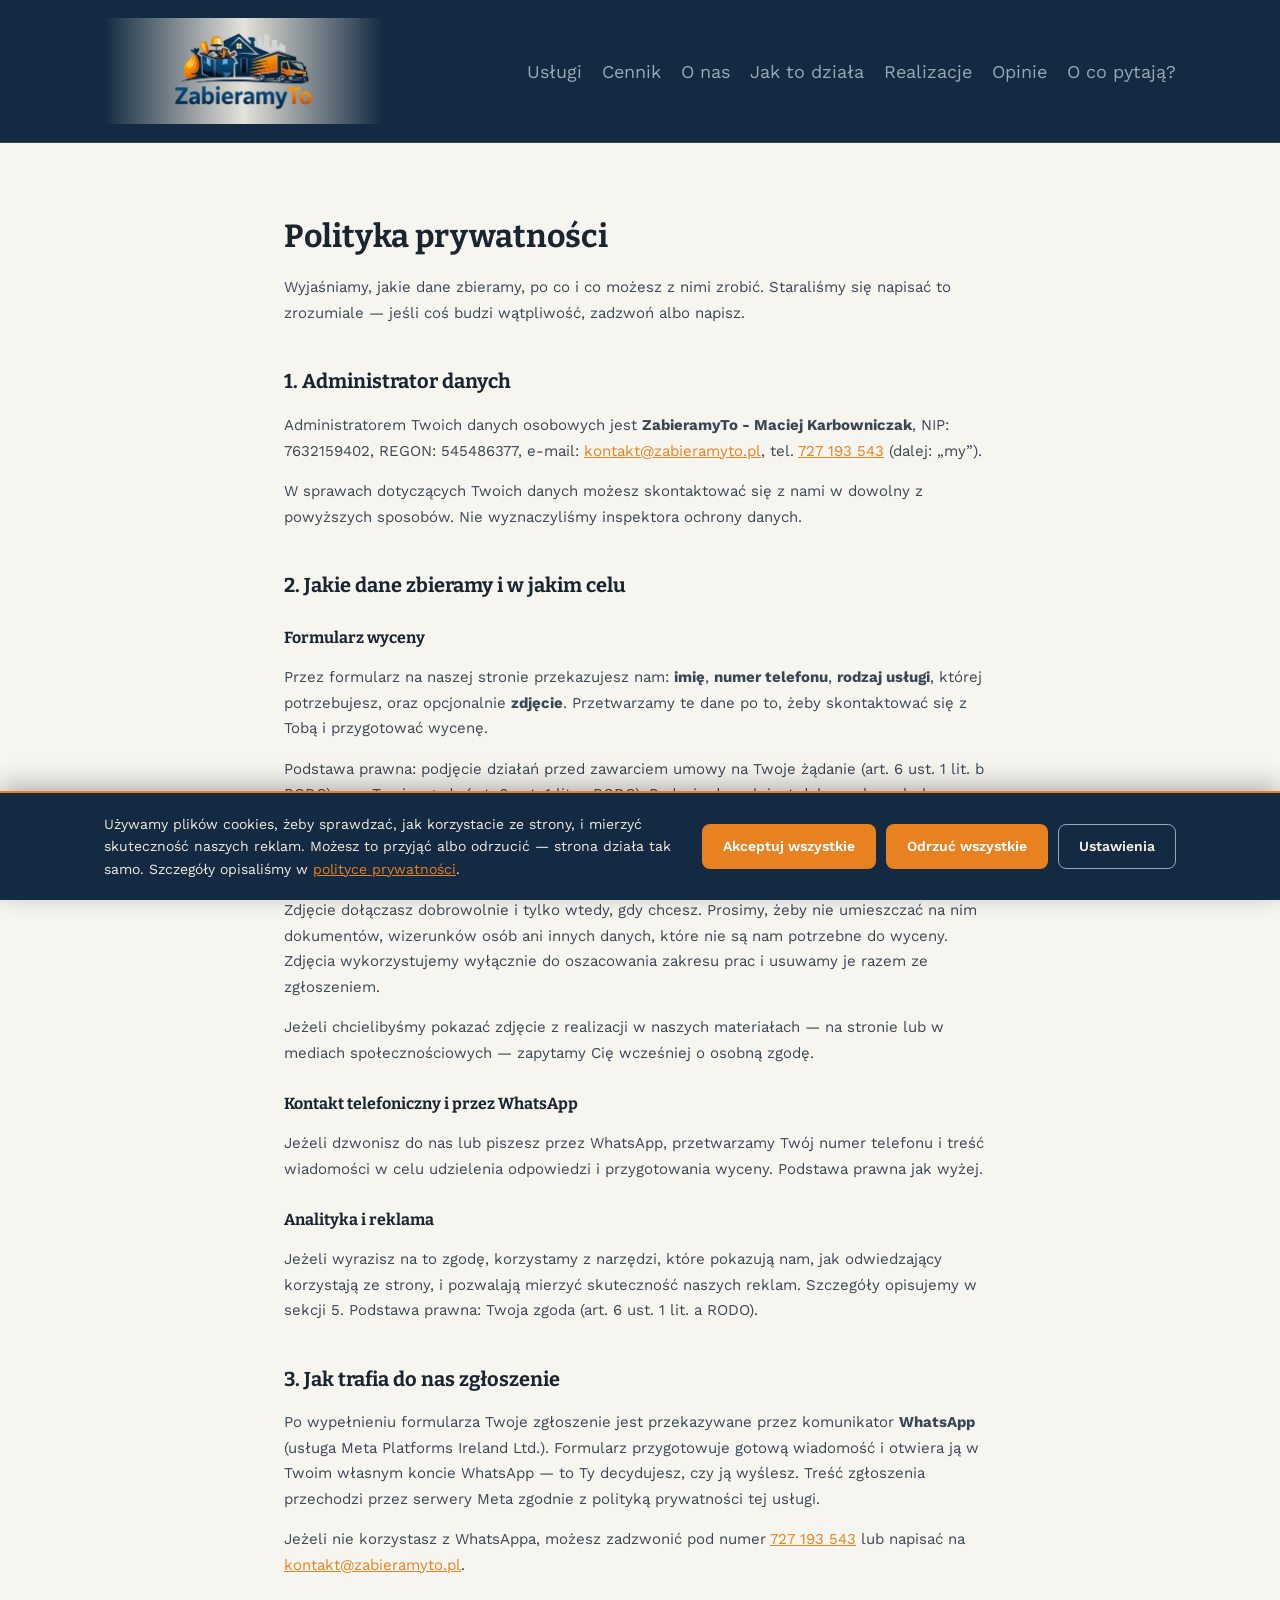
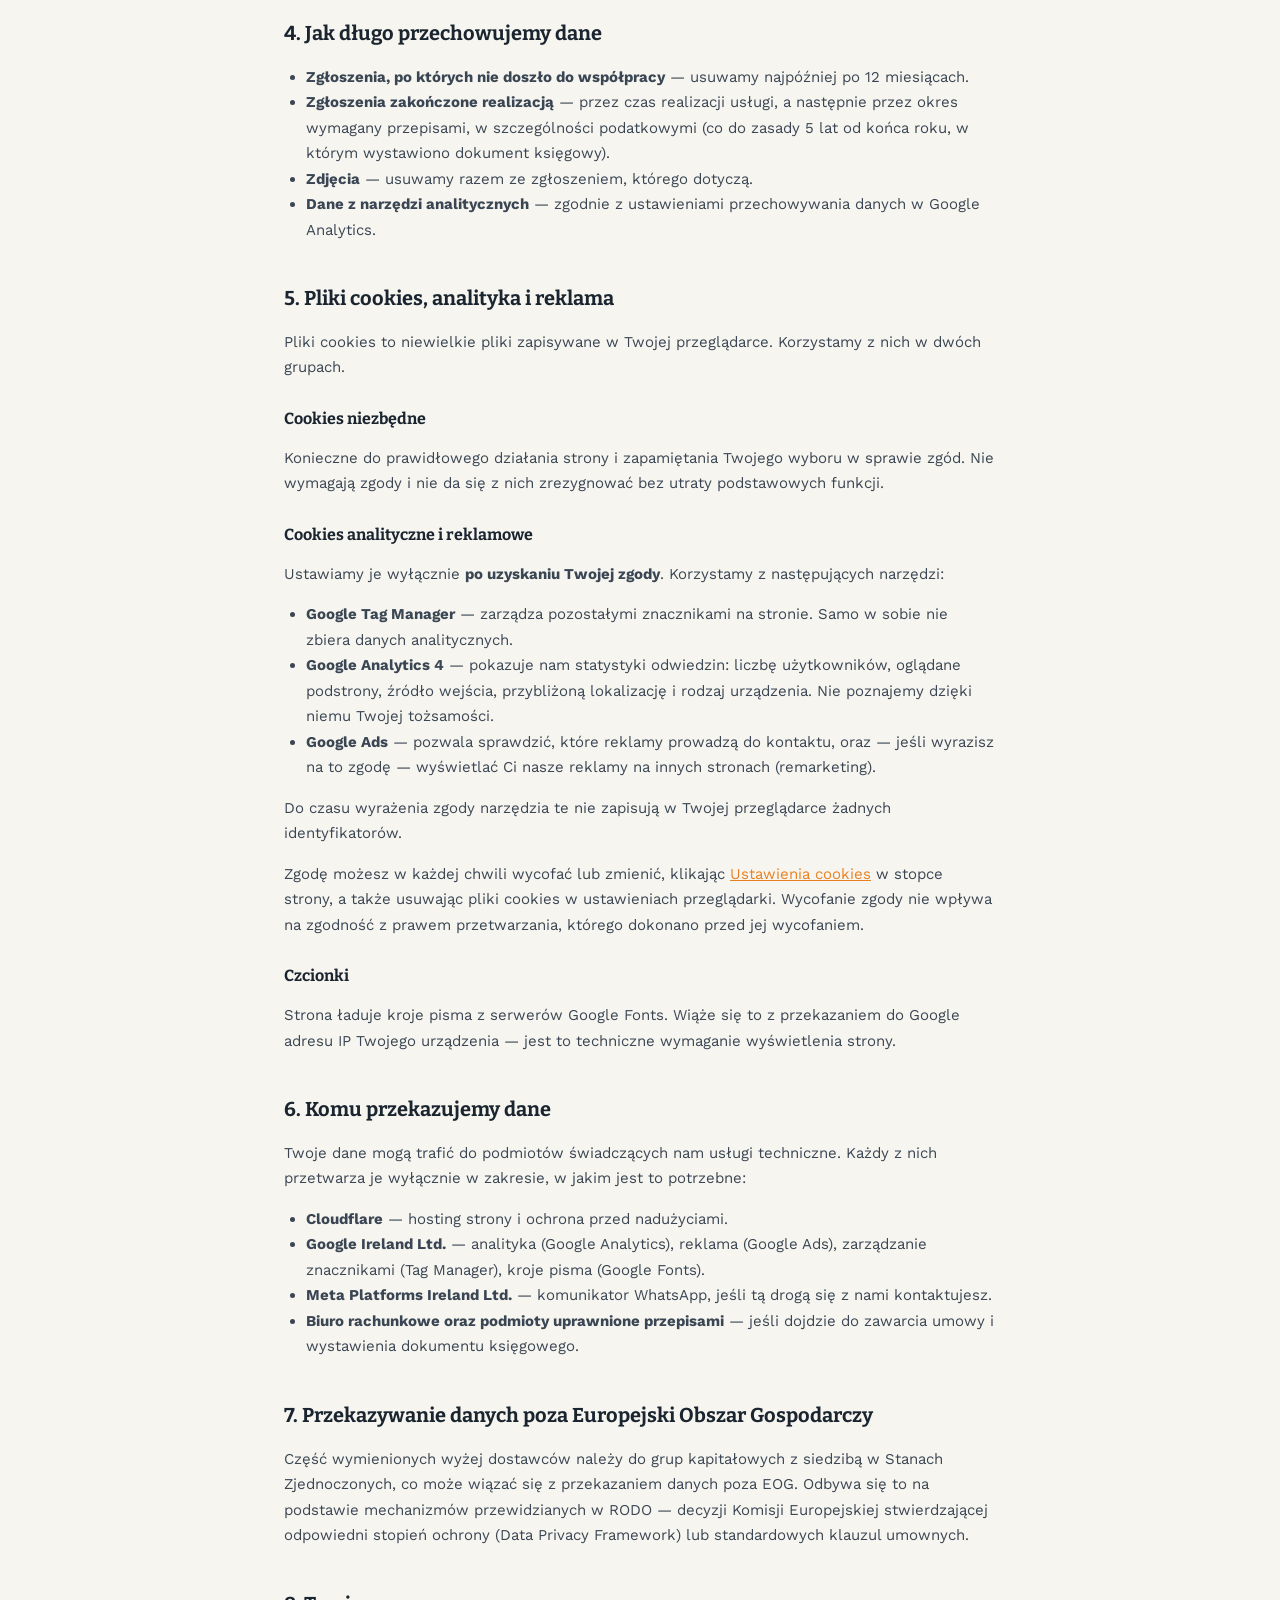
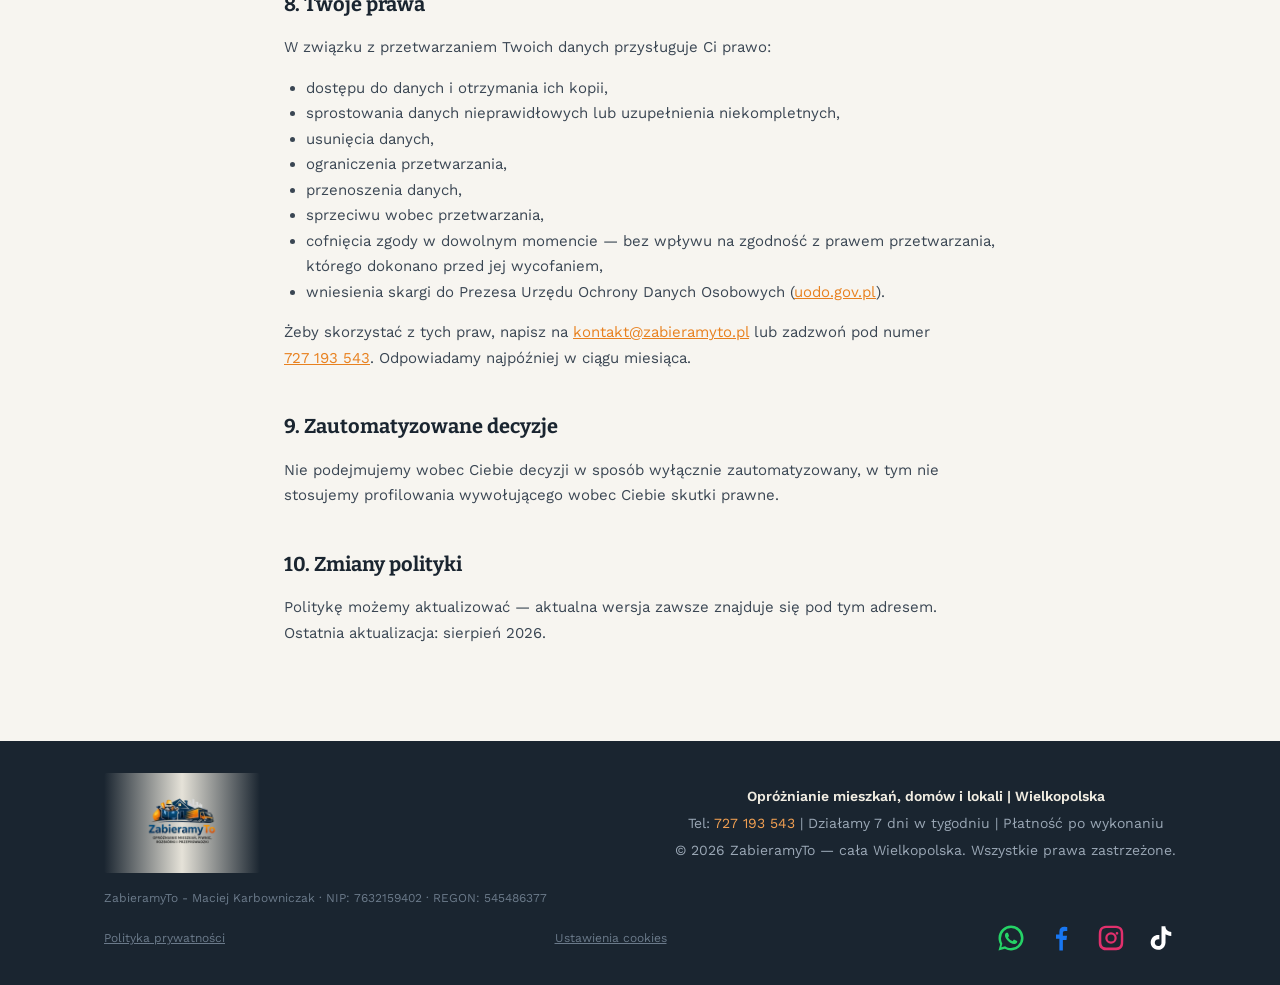
<file: site/polityka-prywatnosci.html>
<!DOCTYPE html>
<html lang="pl">
<head>
<!-- Consent Mode v2 — must load synchronously BEFORE the GTM snippet -->
<script src="zgody.js"></script>
<!-- Google Tag Manager (only on production domain — demo/preview sends no data) -->
<script>if(location.hostname==='zabieramyto.pl'||location.hostname==='www.zabieramyto.pl'){(function(w,d,s,l,i){w[l]=w[l]||[];w[l].push({'gtm.start':
new Date().getTime(),event:'gtm.js'});var f=d.getElementsByTagName(s)[0],
j=d.createElement(s),dl=l!='dataLayer'?'&l='+l:'';j.async=true;j.src=
'https://www.googletagmanager.com/gtm.js?id='+i+dl;f.parentNode.insertBefore(j,f);
})(window,document,'script','dataLayer','GTM-PTQDF4TR');}</script>
<!-- End Google Tag Manager -->
<meta charset="UTF-8">
<meta name="viewport" content="width=device-width, initial-scale=1.0">
<title>Polityka prywatności — ZabieramyTo</title>
<link rel="canonical" href="https://zabieramyto.pl/polityka-prywatnosci">
<link rel="icon" type="image/png" sizes="32x32" href="images/favicon-32.png">
<link rel="icon" type="image/png" sizes="192x192" href="images/favicon-192.png">
<link rel="apple-touch-icon" href="images/apple-touch-icon.png">
<!-- Fonts are self-hosted in fonts/ and declared in style.css — no external request.
     Bitter carries the <h1>, so both of its subsets are preloaded: the heading mixes
     plain latin with Polish letters (ń, ó, ż), which live in different subsets. -->
<link rel="preload" href="fonts/bitter-latin-wght-normal.woff2" as="font" type="font/woff2" crossorigin>
<link rel="preload" href="fonts/bitter-latin-ext-wght-normal.woff2" as="font" type="font/woff2" crossorigin>
<link rel="stylesheet" href="style.css">
<style>
  .polityka {
    max-width: 760px;
    margin: 0 auto;
    padding: 48px 24px 80px;
  }
  .polityka h1 { font-family: var(--font-display); font-size: 32px; margin-bottom: 8px; }
  .polityka h2 { font-family: var(--font-display); font-size: 20px; margin-top: 40px; }
  .polityka h3 { font-family: var(--font-display); font-size: 16px; margin-top: 26px; margin-bottom: 6px; }
  .polityka p, .polityka li { font-size: 15px; line-height: 1.7; color: #3a4653; }
  .polityka ul { list-style: disc; padding-left: 22px; }
  .polityka a { color: var(--orange); text-decoration: underline; }
  .polityka__lead { font-size: 16px; color: #55636f; }
</style>
</head>
<body>

<!-- Google Tag Manager (noscript) -->
<noscript><iframe src="https://www.googletagmanager.com/ns.html?id=GTM-PTQDF4TR"
height="0" width="0" style="display:none;visibility:hidden"></iframe></noscript>
<!-- End Google Tag Manager (noscript) -->

<header class="header">
  <div class="header__inner">
    <a href="/" class="logo">
      <img src="images/logo-header.webp" alt="ZabieramyTo — opróżnianie mieszkań, piwnic, rozbiórki i przeprowadzki" class="logo__img" width="280" height="157">
    </a>
    <button type="button" class="nav-toggle" id="nav-toggle" aria-label="Otwórz menu" aria-expanded="false">
      <span></span><span></span><span></span>
    </button>
    <nav class="nav" id="nav">
      <a href="/#uslugi">Usługi</a>
      <a href="/uslugi">Cennik</a>
      <a href="/#o-nas">O nas</a>
      <a href="/#jak-to-dziala">Jak to działa</a>
      <a href="/#realizacje">Realizacje</a>
      <a href="/#opinie">Opinie</a>
      <a href="/#faq">O co pytają?</a>
    </nav>
  </div>
</header>

<main class="polityka">

  <h1>Polityka prywatności</h1>
  <p class="polityka__lead">Wyjaśniamy, jakie dane zbieramy, po co i co możesz z nimi zrobić.
  Staraliśmy się napisać to zrozumiale — jeśli coś budzi wątpliwość, zadzwoń albo napisz.</p>

  <h2>1. Administrator danych</h2>
  <p>Administratorem Twoich danych osobowych jest <strong>ZabieramyTo - Maciej Karbowniczak</strong>,
  NIP: 7632159402, REGON: 545486377,
  e-mail: <a href="mailto:kontakt@zabieramyto.pl">kontakt@zabieramyto.pl</a>,
  tel. <a href="tel:727193543">727&nbsp;193&nbsp;543</a> (dalej: „my”).</p>
  <p>W sprawach dotyczących Twoich danych możesz skontaktować się z nami w dowolny z powyższych sposobów.
  Nie wyznaczyliśmy inspektora ochrony danych.</p>

  <h2>2. Jakie dane zbieramy i w jakim celu</h2>

  <h3>Formularz wyceny</h3>
  <p>Przez formularz na naszej stronie przekazujesz nam: <strong>imię</strong>, <strong>numer telefonu</strong>,
  <strong>rodzaj usługi</strong>, której potrzebujesz, oraz opcjonalnie <strong>zdjęcie</strong>.
  Przetwarzamy te dane po to, żeby skontaktować się z Tobą i przygotować wycenę.</p>
  <p>Podstawa prawna: podjęcie działań przed zawarciem umowy na Twoje żądanie (art. 6 ust. 1 lit. b RODO)
  oraz Twoja zgoda (art. 6 ust. 1 lit. a RODO). Podanie danych jest dobrowolne, ale bez numeru telefonu
  nie jesteśmy w stanie przygotować wyceny.</p>

  <h3>Zdjęcia</h3>
  <p>Zdjęcie dołączasz dobrowolnie i tylko wtedy, gdy chcesz. Prosimy, żeby nie umieszczać na nim dokumentów,
  wizerunków osób ani innych danych, które nie są nam potrzebne do wyceny. Zdjęcia wykorzystujemy wyłącznie
  do oszacowania zakresu prac i usuwamy je razem ze zgłoszeniem.</p>
  <p>Jeżeli chcielibyśmy pokazać zdjęcie z realizacji w naszych materiałach — na stronie lub w mediach
  społecznościowych — zapytamy Cię wcześniej o osobną zgodę.</p>

  <h3>Kontakt telefoniczny i przez WhatsApp</h3>
  <p>Jeżeli dzwonisz do nas lub piszesz przez WhatsApp, przetwarzamy Twój numer telefonu i treść wiadomości
  w celu udzielenia odpowiedzi i przygotowania wyceny. Podstawa prawna jak wyżej.</p>

  <h3>Analityka i reklama</h3>
  <p>Jeżeli wyrazisz na to zgodę, korzystamy z narzędzi, które pokazują nam, jak odwiedzający korzystają ze strony,
  i pozwalają mierzyć skuteczność naszych reklam. Szczegóły opisujemy w sekcji 5.
  Podstawa prawna: Twoja zgoda (art. 6 ust. 1 lit. a RODO).</p>

  <h2>3. Jak trafia do nas zgłoszenie</h2>
  <p>Po wypełnieniu formularza Twoje zgłoszenie jest przekazywane przez komunikator <strong>WhatsApp</strong>
  (usługa Meta Platforms Ireland Ltd.). Formularz przygotowuje gotową wiadomość i otwiera ją w Twoim własnym
  koncie WhatsApp — to Ty decydujesz, czy ją wyślesz. Treść zgłoszenia przechodzi przez serwery Meta zgodnie
  z polityką prywatności tej usługi.</p>
  <p>Jeżeli nie korzystasz z WhatsAppa, możesz zadzwonić pod numer <a href="tel:727193543">727&nbsp;193&nbsp;543</a>
  lub napisać na <a href="mailto:kontakt@zabieramyto.pl">kontakt@zabieramyto.pl</a>.</p>

  <h2>4. Jak długo przechowujemy dane</h2>
  <ul>
    <li><strong>Zgłoszenia, po których nie doszło do współpracy</strong> — usuwamy najpóźniej po 12 miesiącach.</li>
    <li><strong>Zgłoszenia zakończone realizacją</strong> — przez czas realizacji usługi, a następnie przez okres
    wymagany przepisami, w szczególności podatkowymi (co do zasady 5 lat od końca roku, w którym wystawiono
    dokument księgowy).</li>
    <li><strong>Zdjęcia</strong> — usuwamy razem ze zgłoszeniem, którego dotyczą.</li>
    <li><strong>Dane z narzędzi analitycznych</strong> — zgodnie z ustawieniami przechowywania danych
    w Google Analytics.</li>
  </ul>

  <h2>5. Pliki cookies, analityka i reklama</h2>
  <p>Pliki cookies to niewielkie pliki zapisywane w Twojej przeglądarce. Korzystamy z nich w dwóch grupach.</p>

  <h3>Cookies niezbędne</h3>
  <p>Konieczne do prawidłowego działania strony i zapamiętania Twojego wyboru w sprawie zgód.
  Nie wymagają zgody i nie da się z nich zrezygnować bez utraty podstawowych funkcji.</p>

  <h3>Cookies analityczne i reklamowe</h3>
  <p>Ustawiamy je wyłącznie <strong>po uzyskaniu Twojej zgody</strong>. Korzystamy z następujących narzędzi:</p>
  <ul>
    <li><strong>Google Tag Manager</strong> — zarządza pozostałymi znacznikami na stronie.
    Samo w sobie nie zbiera danych analitycznych.</li>
    <li><strong>Google Analytics 4</strong> — pokazuje nam statystyki odwiedzin: liczbę użytkowników,
    oglądane podstrony, źródło wejścia, przybliżoną lokalizację i rodzaj urządzenia.
    Nie poznajemy dzięki niemu Twojej tożsamości.</li>
    <li><strong>Google Ads</strong> — pozwala sprawdzić, które reklamy prowadzą do kontaktu, oraz — jeśli
    wyrazisz na to zgodę — wyświetlać Ci nasze reklamy na innych stronach (remarketing).</li>
  </ul>
  <p>Do czasu wyrażenia zgody narzędzia te nie zapisują w Twojej przeglądarce żadnych identyfikatorów.</p>
  <p>Zgodę możesz w każdej chwili wycofać lub zmienić, klikając
  <a href="#" onclick="ZTZgody.otworz();return false;">Ustawienia cookies</a> w stopce strony,
  a także usuwając pliki cookies w ustawieniach przeglądarki. Wycofanie zgody nie wpływa na zgodność
  z prawem przetwarzania, którego dokonano przed jej wycofaniem.</p>

  <h3>Czcionki</h3>
  <p>Strona ładuje kroje pisma z serwerów Google Fonts. Wiąże się to z przekazaniem do Google adresu IP
  Twojego urządzenia — jest to techniczne wymaganie wyświetlenia strony.</p>

  <h2>6. Komu przekazujemy dane</h2>
  <p>Twoje dane mogą trafić do podmiotów świadczących nam usługi techniczne. Każdy z nich przetwarza je
  wyłącznie w zakresie, w jakim jest to potrzebne:</p>
  <ul>
    <li><strong>Cloudflare</strong> — hosting strony i ochrona przed nadużyciami.</li>
    <li><strong>Google Ireland Ltd.</strong> — analityka (Google Analytics), reklama (Google Ads),
    zarządzanie znacznikami (Tag Manager), kroje pisma (Google Fonts).</li>
    <li><strong>Meta Platforms Ireland Ltd.</strong> — komunikator WhatsApp, jeśli tą drogą się z nami kontaktujesz.</li>
    <li><strong>Biuro rachunkowe oraz podmioty uprawnione przepisami</strong> — jeśli dojdzie do zawarcia umowy
    i wystawienia dokumentu księgowego.</li>
  </ul>

  <h2>7. Przekazywanie danych poza Europejski Obszar Gospodarczy</h2>
  <p>Część wymienionych wyżej dostawców należy do grup kapitałowych z siedzibą w Stanach Zjednoczonych,
  co może wiązać się z przekazaniem danych poza EOG. Odbywa się to na podstawie mechanizmów przewidzianych
  w RODO — decyzji Komisji Europejskiej stwierdzającej odpowiedni stopień ochrony (Data Privacy Framework)
  lub standardowych klauzul umownych.</p>

  <h2>8. Twoje prawa</h2>
  <p>W związku z przetwarzaniem Twoich danych przysługuje Ci prawo:</p>
  <ul>
    <li>dostępu do danych i otrzymania ich kopii,</li>
    <li>sprostowania danych nieprawidłowych lub uzupełnienia niekompletnych,</li>
    <li>usunięcia danych,</li>
    <li>ograniczenia przetwarzania,</li>
    <li>przenoszenia danych,</li>
    <li>sprzeciwu wobec przetwarzania,</li>
    <li>cofnięcia zgody w dowolnym momencie — bez wpływu na zgodność z prawem przetwarzania,
    którego dokonano przed jej wycofaniem,</li>
    <li>wniesienia skargi do Prezesa Urzędu Ochrony Danych Osobowych
    (<a href="https://uodo.gov.pl" target="_blank" rel="noopener">uodo.gov.pl</a>).</li>
  </ul>
  <p>Żeby skorzystać z tych praw, napisz na <a href="mailto:kontakt@zabieramyto.pl">kontakt@zabieramyto.pl</a>
  lub zadzwoń pod numer <a href="tel:727193543">727&nbsp;193&nbsp;543</a>.
  Odpowiadamy najpóźniej w ciągu miesiąca.</p>

  <h2>9. Zautomatyzowane decyzje</h2>
  <p>Nie podejmujemy wobec Ciebie decyzji w sposób wyłącznie zautomatyzowany, w tym nie stosujemy profilowania
  wywołującego wobec Ciebie skutki prawne.</p>

  <h2>10. Zmiany polityki</h2>
  <p>Politykę możemy aktualizować — aktualna wersja zawsze znajduje się pod tym adresem.
  Ostatnia aktualizacja: sierpień 2026.</p>
</main>

<footer class="footer">
  <div class="footer__inner">
    <span class="logo logo--footer">
      <img src="images/logo.webp" alt="ZabieramyTo" class="logo__img logo__img--footer" width="160" height="160">
    </span>
    <div class="footer__opis">
      <p class="footer__uslugi">Opróżnianie mieszkań, domów i lokali | Wielkopolska</p>
      <p class="footer__info">Tel: <a href="tel:727193543">727 193 543</a> | Działamy 7 dni w tygodniu | Płatność po wykonaniu</p>
      <p>&copy; <span id="rok"></span> ZabieramyTo — cała Wielkopolska. Wszystkie prawa zastrzeżone.</p>
    </div>
    <p class="footer__dane">ZabieramyTo - Maciej Karbowniczak · NIP: 7632159402 · REGON: 545486377</p>
    <a href="/polityka-prywatnosci" class="footer__polityka">Polityka prywatności</a>
    <a href="#" class="footer__polityka" onclick="ZTZgody.otworz();return false;">Ustawienia cookies</a>

    <div class="footer__social">
      <a href="#" id="footer-wa" target="_blank" rel="noopener" aria-label="ZabieramyTo na WhatsApp">
        <svg viewBox="0 0 24 24" aria-hidden="true"><path fill="currentColor" d="M12 2C6.48 2 2 6.48 2 12c0 1.85.5 3.58 1.36 5.07L2 22l5.06-1.33A9.94 9.94 0 0 0 12 22c5.52 0 10-4.48 10-10S17.52 2 12 2Zm0 18.06c-1.62 0-3.13-.46-4.4-1.26l-.31-.19-3 .79.8-2.92-.2-.3A7.94 7.94 0 0 1 4.06 12 7.94 7.94 0 0 1 12 4.06 7.94 7.94 0 0 1 19.94 12 7.94 7.94 0 0 1 12 20.06Zm4.38-5.94c-.24-.12-1.42-.7-1.64-.78-.22-.08-.38-.12-.54.12-.16.24-.62.78-.76.94-.14.16-.28.18-.52.06-.24-.12-1-.37-1.9-1.17-.7-.62-1.18-1.39-1.32-1.63-.14-.24-.02-.37.1-.49.11-.11.24-.28.36-.42.12-.14.16-.24.24-.4.08-.16.04-.3-.02-.42-.06-.12-.54-1.3-.74-1.78-.2-.47-.4-.4-.54-.41h-.46c-.16 0-.42.06-.64.3-.22.24-.84.82-.84 2s.86 2.32.98 2.48c.12.16 1.7 2.6 4.12 3.64.58.25 1.03.4 1.38.51.58.18 1.1.16 1.52.1.46-.07 1.42-.58 1.62-1.14.2-.56.2-1.04.14-1.14-.06-.1-.22-.16-.46-.28Z"/></svg>
      </a>
      <a href="https://www.facebook.com/share/18oaJAoiqS/?mibextid=wwXIfr" target="_blank" rel="noopener" aria-label="ZabieramyTo na Facebooku">
        <svg viewBox="0 0 24 24" aria-hidden="true"><path fill="currentColor" d="M13.5 22v-8.5h2.9l.4-3.4h-3.3V7.9c0-1 .3-1.6 1.7-1.6h1.8V3.3C16.7 3.2 15.7 3 14.6 3c-2.3 0-3.9 1.4-3.9 4v2.1H8v3.4h2.7V22h2.8Z"/></svg>
      </a>
      <a href="https://www.instagram.com/zabieramyto?utm_source=qr" target="_blank" rel="noopener" aria-label="ZabieramyTo na Instagramie">
        <svg viewBox="0 0 24 24" aria-hidden="true"><path fill="currentColor" d="M12 2.2c2.7 0 3 0 4.1.06 1.1.05 1.8.22 2.4.46.6.24 1.1.56 1.7 1.12.5.5.9 1 1.1 1.7.24.6.4 1.3.46 2.4.05 1.1.06 1.4.06 4.1s0 3-.06 4.1c-.05 1.1-.22 1.8-.46 2.4-.24.6-.56 1.1-1.12 1.7-.5.5-1 .9-1.7 1.1-.6.24-1.3.4-2.4.46-1.1.05-1.4.06-4.1.06s-3 0-4.1-.06c-1.1-.05-1.8-.22-2.4-.46-.6-.24-1.1-.56-1.7-1.12-.5-.5-.9-1-1.1-1.7-.24-.6-.4-1.3-.46-2.4C2.2 15 2.2 14.7 2.2 12s0-3 .06-4.1c.05-1.1.22-1.8.46-2.4.24-.6.56-1.1 1.12-1.7.5-.5 1-.9 1.7-1.1.6-.24 1.3-.4 2.4-.46C9 2.2 9.3 2.2 12 2.2Zm0 1.8c-2.6 0-2.9 0-3.9.06-.9.04-1.4.19-1.7.32-.44.17-.75.37-1.08.7-.33.33-.53.64-.7 1.08-.13.34-.28.86-.32 1.75-.05 1-.06 1.3-.06 3.9s0 2.9.06 3.9c.04.9.19 1.4.32 1.75.17.44.37.75.7 1.08.33.33.64.53 1.08.7.34.13.86.28 1.75.32 1 .05 1.3.06 3.9.06s2.9 0 3.9-.06c.9-.04 1.4-.19 1.75-.32.44-.17.75-.37 1.08-.7.33-.33.53-.64.7-1.08.13-.34.28-.86.32-1.75.05-1 .06-1.3.06-3.9s0-2.9-.06-3.9c-.04-.9-.19-1.4-.32-1.75a2.9 2.9 0 0 0-.7-1.08 2.9 2.9 0 0 0-1.08-.7c-.34-.13-.86-.28-1.75-.32-1-.05-1.3-.06-3.9-.06Zm0 3.4a4.6 4.6 0 1 1 0 9.2 4.6 4.6 0 0 1 0-9.2Zm0 1.8a2.8 2.8 0 1 0 0 5.6 2.8 2.8 0 0 0 0-5.6Zm4.8-2a1.08 1.08 0 1 1 0 2.16 1.08 1.08 0 0 1 0-2.16Z"/></svg>
      </a>
      <a href="https://www.tiktok.com/@zabieramyto" target="_blank" rel="noopener" aria-label="ZabieramyTo na TikToku">
        <svg viewBox="-3.2 -3.2 30.4 30.4" aria-hidden="true"><path fill="#FFFFFF" d="M12.53.02C13.84 0 15.14.01 16.44 0c.08 1.53.63 3.09 1.75 4.17 1.12 1.11 2.7 1.62 4.24 1.79v4.03c-1.44-.05-2.89-.35-4.2-.97-.57-.26-1.1-.59-1.62-.93-.01 2.92.01 5.84-.02 8.75-.08 1.4-.54 2.79-1.35 3.94-1.31 1.92-3.58 3.17-5.91 3.21-1.43.08-2.86-.31-4.08-1.03-2.02-1.19-3.44-3.37-3.65-5.71-.02-.5-.03-1-.01-1.49.18-1.9 1.12-3.72 2.58-4.96 1.66-1.44 3.98-2.13 6.15-1.72.02 1.48-.04 2.96-.04 4.44-.99-.32-2.15-.23-3.02.37-.63.41-1.11 1.04-1.36 1.75-.21.51-.15 1.07-.14 1.61.24 1.64 1.82 3.02 3.5 2.87 1.12-.01 2.19-.66 2.77-1.61.19-.33.4-.67.41-1.06.1-1.79.06-3.57.07-5.36.01-4.03-.01-8.05.02-12.07Z"/></svg>
      </a>
    </div>
  </div>
</footer>

<div class="mobile-cta">
  <a href="tel:727193543" class="mobile-cta__btn mobile-cta__btn--call">
    <svg viewBox="0 0 24 24" aria-hidden="true"><path d="M6.6 10.8c1.4 2.8 3.8 5.1 6.6 6.6l2.2-2.2c.3-.3.7-.4 1-.2 1.1.4 2.3.6 3.6.6.6 0 1 .4 1 1V20c0 .6-.4 1-1 1-9.4 0-17-7.6-17-17 0-.6.4-1 1-1h3.4c.6 0 1 .4 1 1 0 1.3.2 2.5.6 3.6.1.3 0 .7-.2 1l-2.2 2.2z" fill="currentColor"/></svg>
    Zadzwoń
  </a>
  <a href="#" id="mobile-cta-wa" target="_blank" rel="noopener" class="mobile-cta__btn mobile-cta__btn--wa">
    <svg viewBox="0 0 24 24" aria-hidden="true"><path fill="currentColor" d="M12 2C6.48 2 2 6.48 2 12c0 1.85.5 3.58 1.36 5.07L2 22l5.06-1.33A9.94 9.94 0 0 0 12 22c5.52 0 10-4.48 10-10S17.52 2 12 2Zm0 18.06c-1.62 0-3.13-.46-4.4-1.26l-.31-.19-3 .79.8-2.92-.2-.3A7.94 7.94 0 0 1 4.06 12 7.94 7.94 0 0 1 12 4.06 7.94 7.94 0 0 1 19.94 12 7.94 7.94 0 0 1 12 20.06Zm4.38-5.94c-.24-.12-1.42-.7-1.64-.78-.22-.08-.38-.12-.54.12-.16.24-.62.78-.76.94-.14.16-.28.18-.52.06-.24-.12-1-.37-1.9-1.17-.7-.62-1.18-1.39-1.32-1.63-.14-.24-.02-.37.1-.49.11-.11.24-.28.36-.42.12-.14.16-.24.24-.4.08-.16.04-.3-.02-.42-.06-.12-.54-1.3-.74-1.78-.2-.47-.4-.4-.54-.41h-.46c-.16 0-.42.06-.64.3-.22.24-.84.82-.84 2s.86 2.32.98 2.48c.12.16 1.7 2.6 4.12 3.64.58.25 1.03.4 1.38.51.58.18 1.1.16 1.52.1.46-.07 1.42-.58 1.62-1.14.2-.56.2-1.04.14-1.14-.06-.1-.22-.16-.46-.28Z"/></svg>
    WhatsApp
  </a>
</div>

<script src="script.js"></script>
</body>
</html>
</file>
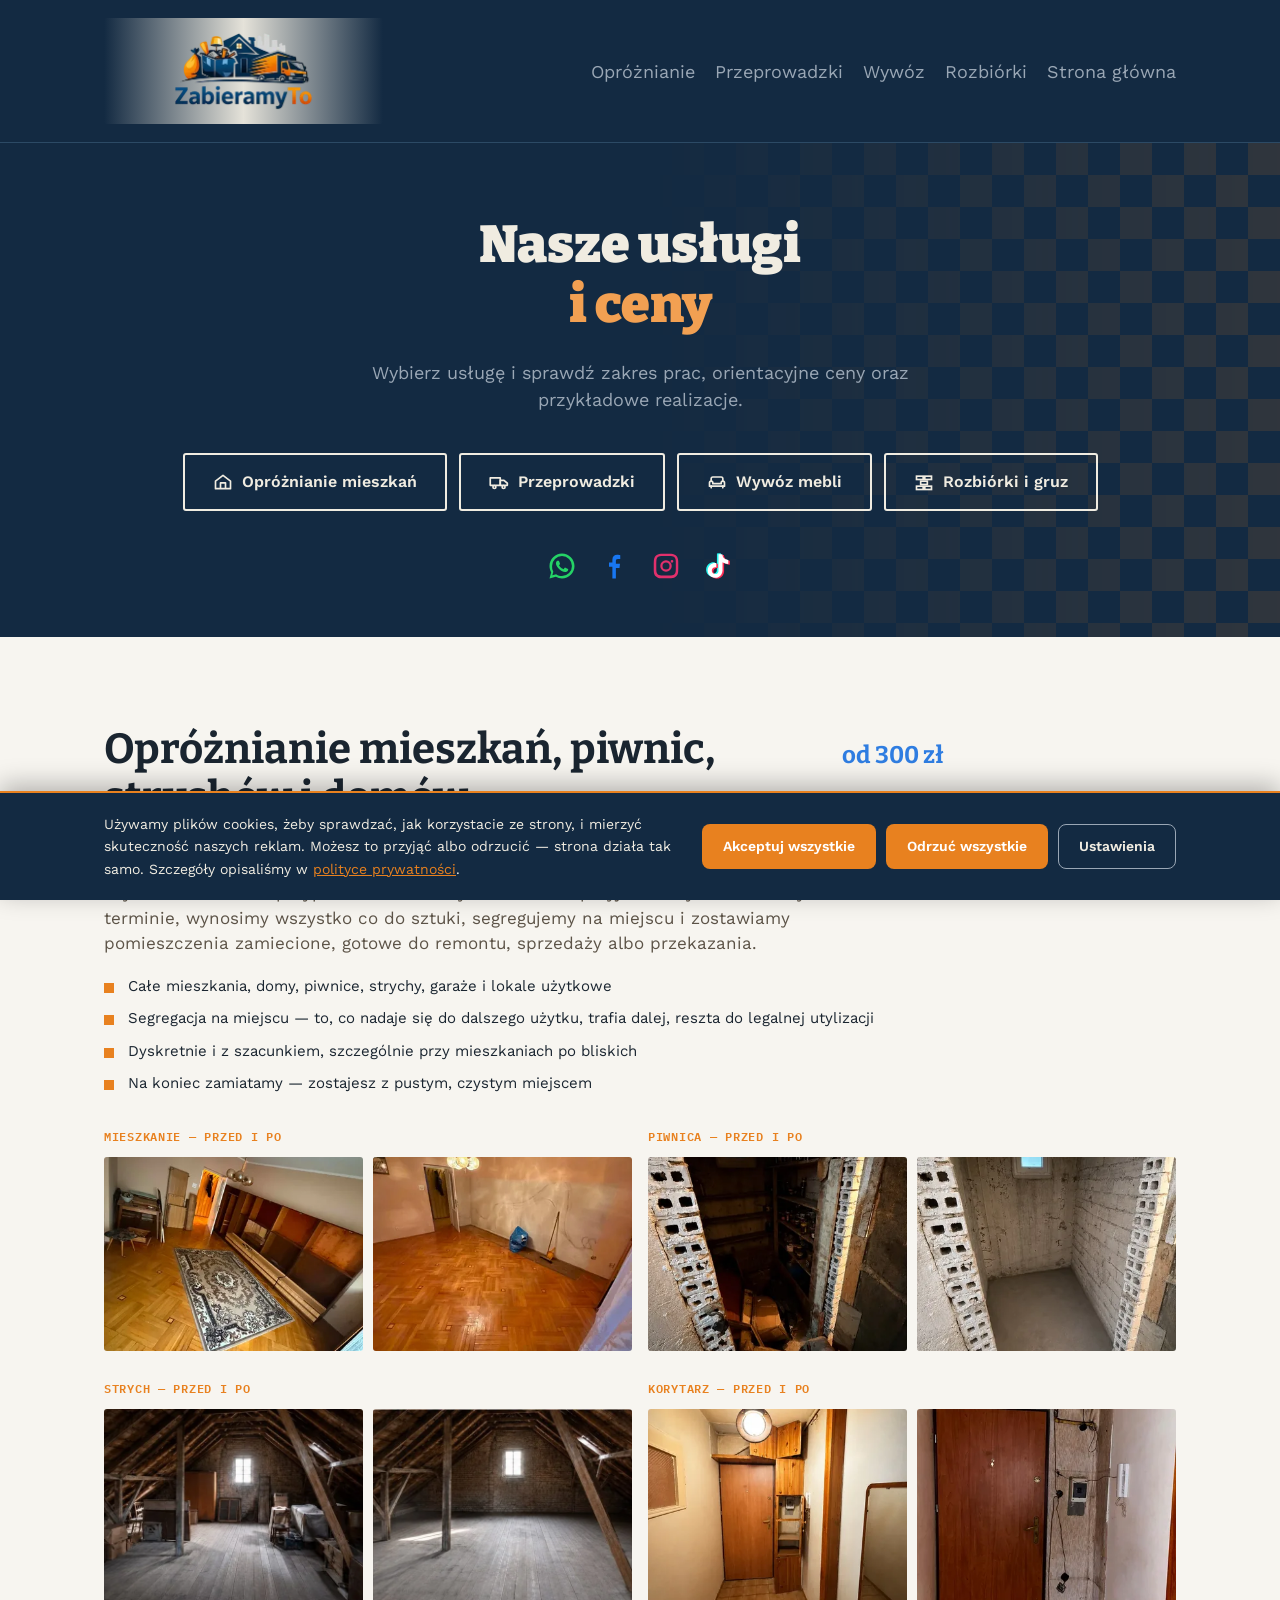
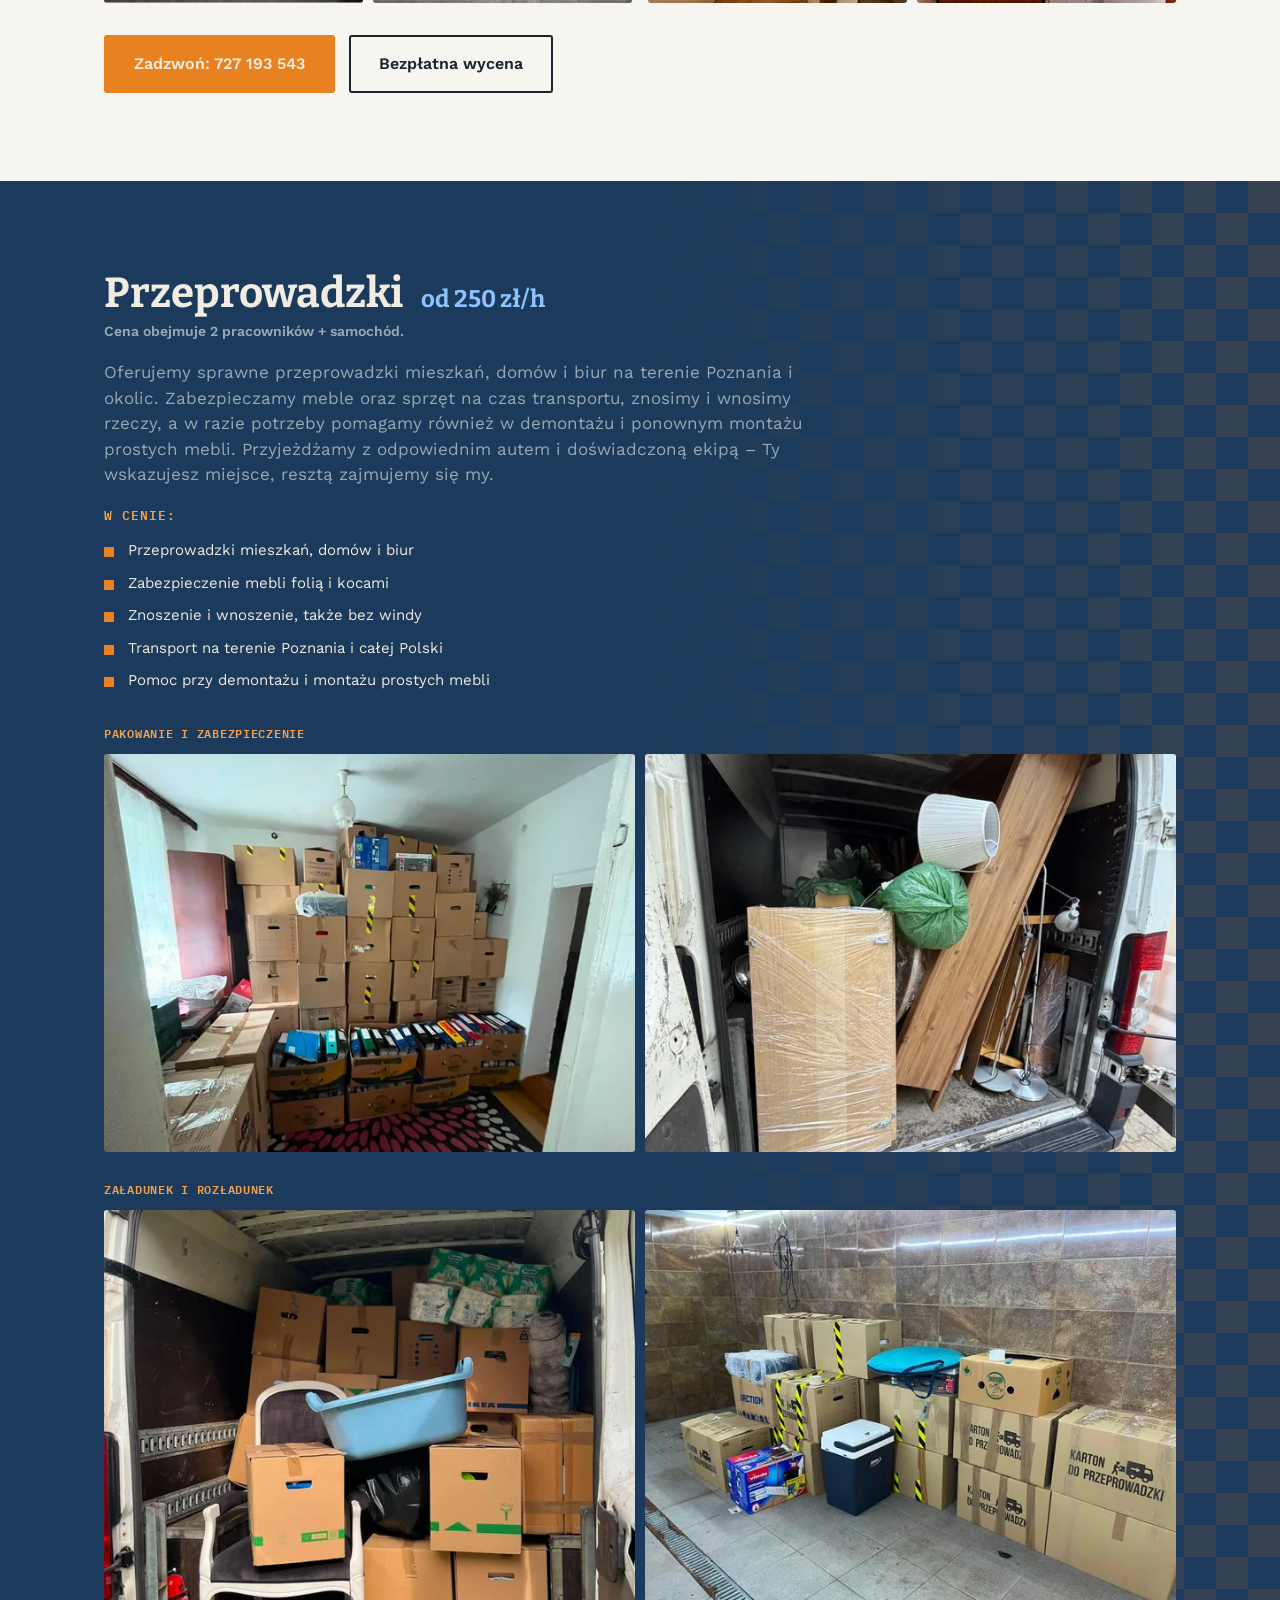
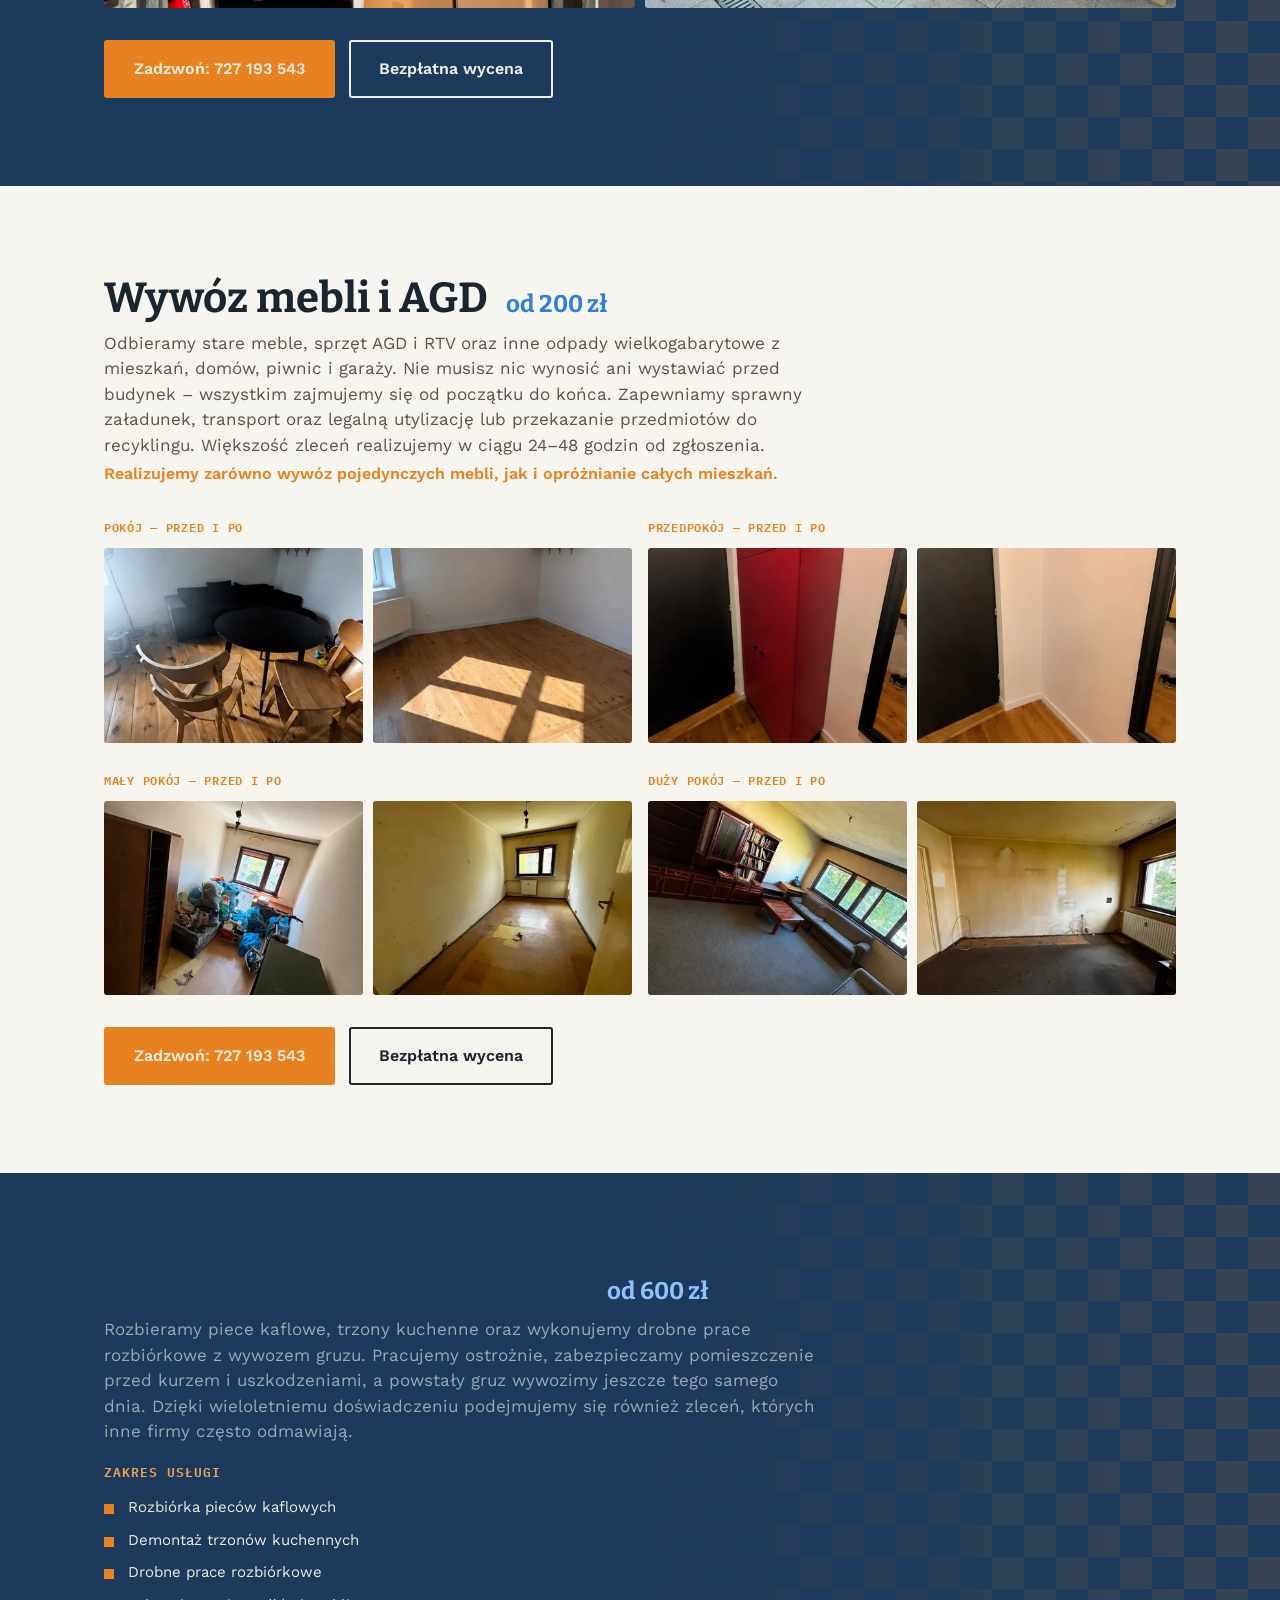
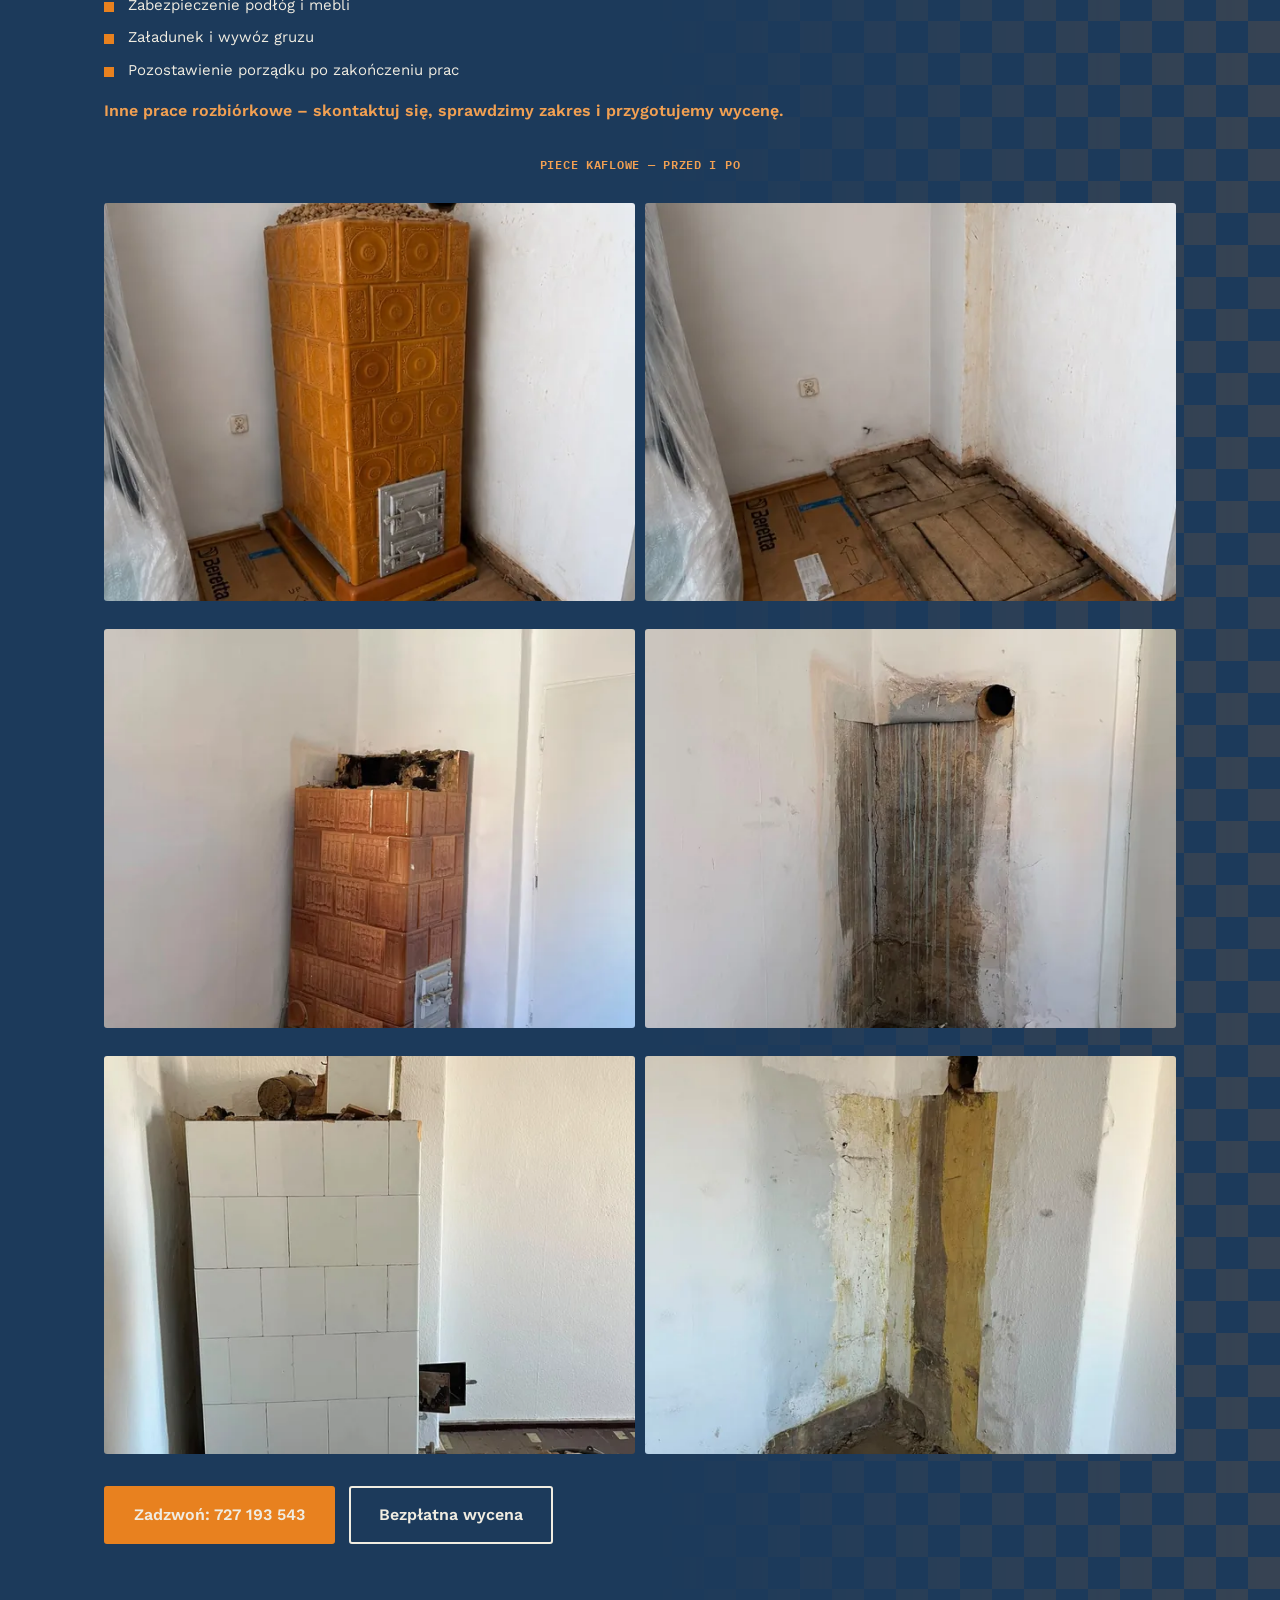
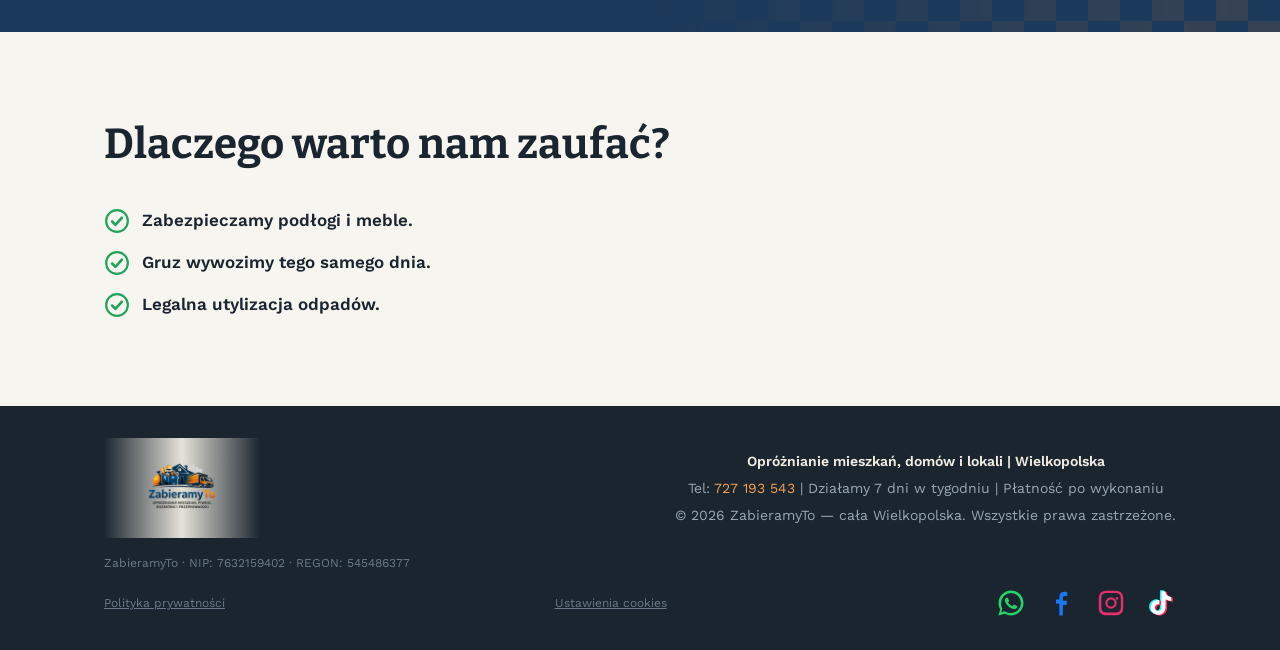
<file: site/uslugi.html>
<!DOCTYPE html>
<html lang="pl">
<head>
<!-- Consent Mode v2 — must load synchronously BEFORE the GTM snippet -->
<script src="zgody.js"></script>
<!-- Google Tag Manager (only on production domain — demo/preview sends no data) -->
<script>if(location.hostname==='zabieramyto.pl'||location.hostname==='www.zabieramyto.pl'){(function(w,d,s,l,i){w[l]=w[l]||[];w[l].push({'gtm.start':
new Date().getTime(),event:'gtm.js'});var f=d.getElementsByTagName(s)[0],
j=d.createElement(s),dl=l!='dataLayer'?'&l='+l:'';j.async=true;j.src=
'https://www.googletagmanager.com/gtm.js?id='+i+dl;f.parentNode.insertBefore(j,f);
})(window,document,'script','dataLayer','GTM-PTQDF4TR');}</script>
<!-- End Google Tag Manager -->
<meta charset="UTF-8">
<meta name="viewport" content="width=device-width, initial-scale=1.0">
<title>Usługi i cennik — opróżnianie, przeprowadzki, wywóz, rozbiórki | ZabieramyTo Poznań</title>
<link rel="canonical" href="https://zabieramyto.pl/uslugi">
<meta name="description" content="Poznaj szczegóły naszych usług: opróżnianie mieszkań od 300 zł, przeprowadzki od 250 zł/h, wywóz mebli od 200 zł, rozbiórki od 600 zł. Poznań i Wielkopolska.">
<meta property="og:type" content="website">
<meta property="og:title" content="Usługi i cennik — opróżnianie, przeprowadzki, wywóz mebli, rozbiórki | ZabieramyTo Poznań">
<meta property="og:description" content="Opróżnianie mieszkań od 300 zł, przeprowadzki od 250 zł/h, wywóz mebli od 200 zł, rozbiórki pieców od 600 zł. Zakres prac, ceny i realizacje. Poznań i Wielkopolska.">
<meta property="og:image" content="https://zabieramyto.pl/images/og-image.jpg">
<meta property="og:url" content="https://zabieramyto.pl/uslugi">
<meta property="og:locale" content="pl_PL">
<link rel="icon" type="image/png" sizes="32x32" href="images/favicon-32.png">
<link rel="icon" type="image/png" sizes="192x192" href="images/favicon-192.png">
<link rel="apple-touch-icon" href="images/apple-touch-icon.png">
<!-- Fonts are self-hosted in fonts/ and declared in style.css — no external request.
     Bitter carries the <h1>, so both of its subsets are preloaded: the heading mixes
     plain latin with Polish letters (ń, ó, ż), which live in different subsets. -->
<link rel="preload" href="fonts/bitter-latin-wght-normal.woff2" as="font" type="font/woff2" crossorigin>
<link rel="preload" href="fonts/bitter-latin-ext-wght-normal.woff2" as="font" type="font/woff2" crossorigin>
<link rel="stylesheet" href="style.css">
</head>
<body>

<!-- Google Tag Manager (noscript) -->
<noscript><iframe src="https://www.googletagmanager.com/ns.html?id=GTM-PTQDF4TR"
height="0" width="0" style="display:none;visibility:hidden"></iframe></noscript>
<!-- End Google Tag Manager (noscript) -->
<header class="header">
  <div class="header__inner">
    <a href="/" class="logo">
      <img src="images/logo-header.webp" alt="ZabieramyTo — opróżnianie mieszkań, piwnic, rozbiórki i przeprowadzki" class="logo__img" width="280" height="157">
    </a>
    <button type="button" class="nav-toggle" id="nav-toggle" aria-label="Otwórz menu" aria-expanded="false">
      <span></span><span></span><span></span>
    </button>
    <nav class="nav" id="nav">
      <a href="#oproznianie">Opróżnianie</a>
      <a href="#przeprowadzki">Przeprowadzki</a>
      <a href="#wywoz">Wywóz</a>
      <a href="#rozbiorki">Rozbiórki</a>
      <a href="/">Strona główna</a>
    </nav>
  </div>
</header>

<main>

  <!-- MINI HERO -->
  <section class="hero podstrona-hero">
    <div class="hero__tiles" aria-hidden="true"></div>
    <div class="hero__inner">
      <h1 class="hero__title">Nasze usługi<br><span>i ceny</span></h1>
      <p class="hero__lede">Wybierz usługę i sprawdź zakres prac, orientacyjne ceny oraz przykładowe realizacje.</p>
      <div class="podstrona-nav">
        <a href="#oproznianie" class="btn btn--ghost">
          <svg viewBox="0 0 24 24" aria-hidden="true"><path d="M3 11 L12 4 L21 11 V20 H3 Z" fill="none" stroke="currentColor" stroke-width="2" stroke-linejoin="round"/><path d="M9 20 V13 H15 V20" fill="none" stroke="currentColor" stroke-width="2" stroke-linejoin="round"/></svg>
          Opróżnianie mieszkań
        </a>
        <a href="#przeprowadzki" class="btn btn--ghost">
          <svg viewBox="0 0 24 24" aria-hidden="true"><rect x="1.5" y="7" width="12" height="9" fill="none" stroke="currentColor" stroke-width="2" stroke-linejoin="round"/><path d="M13.5 10 H18 L22 13.5 V16 H13.5 Z" fill="none" stroke="currentColor" stroke-width="2" stroke-linejoin="round"/><circle cx="6.5" cy="18" r="1.8" fill="none" stroke="currentColor" stroke-width="2"/><circle cx="17.5" cy="18" r="1.8" fill="none" stroke="currentColor" stroke-width="2"/></svg>
          Przeprowadzki
        </a>
        <a href="#wywoz" class="btn btn--ghost">
          <svg viewBox="0 0 24 24" aria-hidden="true"><path d="M5 11 V8 a2 2 0 0 1 2-2 h10 a2 2 0 0 1 2 2 v3" fill="none" stroke="currentColor" stroke-width="2" stroke-linecap="round"/><path d="M3 13 a2 2 0 0 1 2-2 v0 a2 2 0 0 1 2 2 v1 h10 v-1 a2 2 0 0 1 2-2 v0 a2 2 0 0 1 2 2 v4 H3 Z" fill="none" stroke="currentColor" stroke-width="2" stroke-linejoin="round"/><path d="M5 17 v2 M19 17 v2" stroke="currentColor" stroke-width="2" stroke-linecap="round"/></svg>
          Wywóz mebli
        </a>
        <a href="#rozbiorki" class="btn btn--ghost">
          <svg viewBox="0 0 24 24" aria-hidden="true"><rect x="3" y="5" width="8" height="4" fill="none" stroke="currentColor" stroke-width="2"/><rect x="13" y="5" width="8" height="4" fill="none" stroke="currentColor" stroke-width="2"/><rect x="8" y="11" width="8" height="4" fill="none" stroke="currentColor" stroke-width="2"/><rect x="3" y="17" width="8" height="4" fill="none" stroke="currentColor" stroke-width="2"/><rect x="13" y="17" width="8" height="4" fill="none" stroke="currentColor" stroke-width="2"/></svg>
          Rozbiórki i gruz
        </a>
      </div>
      <div class="hero__social">
        <a href="#" id="topbar-wa" target="_blank" rel="noopener" aria-label="Napisz do nas na WhatsApp">
          <svg viewBox="0 0 24 24" aria-hidden="true"><path fill="currentColor" d="M12 2C6.48 2 2 6.48 2 12c0 1.85.5 3.58 1.36 5.07L2 22l5.06-1.33A9.94 9.94 0 0 0 12 22c5.52 0 10-4.48 10-10S17.52 2 12 2Zm0 18.06c-1.62 0-3.13-.46-4.4-1.26l-.31-.19-3 .79.8-2.92-.2-.3A7.94 7.94 0 0 1 4.06 12 7.94 7.94 0 0 1 12 4.06 7.94 7.94 0 0 1 19.94 12 7.94 7.94 0 0 1 12 20.06Zm4.38-5.94c-.24-.12-1.42-.7-1.64-.78-.22-.08-.38-.12-.54.12-.16.24-.62.78-.76.94-.14.16-.28.18-.52.06-.24-.12-1-.37-1.9-1.17-.7-.62-1.18-1.39-1.32-1.63-.14-.24-.02-.37.1-.49.11-.11.24-.28.36-.42.12-.14.16-.24.24-.4.08-.16.04-.3-.02-.42-.06-.12-.54-1.3-.74-1.78-.2-.47-.4-.4-.54-.41h-.46c-.16 0-.42.06-.64.3-.22.24-.84.82-.84 2s.86 2.32.98 2.48c.12.16 1.7 2.6 4.12 3.64.58.25 1.03.4 1.38.51.58.18 1.1.16 1.52.1.46-.07 1.42-.58 1.62-1.14.2-.56.2-1.04.14-1.14-.06-.1-.22-.16-.46-.28Z"/></svg>
        </a>
        <a href="https://www.facebook.com/share/18oaJAoiqS/?mibextid=wwXIfr" target="_blank" rel="noopener" aria-label="ZabieramyTo na Facebooku">
          <svg viewBox="0 0 24 24" aria-hidden="true"><path fill="currentColor" d="M13.5 22v-8.5h2.9l.4-3.4h-3.3V7.9c0-1 .3-1.6 1.7-1.6h1.8V3.3C16.7 3.2 15.7 3 14.6 3c-2.3 0-3.9 1.4-3.9 4v2.1H8v3.4h2.7V22h2.8Z"/></svg>
        </a>
        <a href="https://www.instagram.com/zabieramyto?utm_source=qr" target="_blank" rel="noopener" aria-label="ZabieramyTo na Instagramie">
          <svg viewBox="0 0 24 24" aria-hidden="true"><path fill="currentColor" d="M12 2.2c2.7 0 3 0 4.1.06 1.1.05 1.8.22 2.4.46.6.24 1.1.56 1.7 1.12.5.5.9 1 1.1 1.7.24.6.4 1.3.46 2.4.05 1.1.06 1.4.06 4.1s0 3-.06 4.1c-.05 1.1-.22 1.8-.46 2.4-.24.6-.56 1.1-1.12 1.7-.5.5-1 .9-1.7 1.1-.6.24-1.3.4-2.4.46-1.1.05-1.4.06-4.1.06s-3 0-4.1-.06c-1.1-.05-1.8-.22-2.4-.46-.6-.24-1.1-.56-1.7-1.12-.5-.5-.9-1-1.1-1.7-.24-.6-.4-1.3-.46-2.4C2.2 15 2.2 14.7 2.2 12s0-3 .06-4.1c.05-1.1.22-1.8.46-2.4.24-.6.56-1.1 1.12-1.7.5-.5 1-.9 1.7-1.1.6-.24 1.3-.4 2.4-.46C9 2.2 9.3 2.2 12 2.2Zm0 1.8c-2.6 0-2.9 0-3.9.06-.9.04-1.4.19-1.7.32-.44.17-.75.37-1.08.7-.33.33-.53.64-.7 1.08-.13.34-.28.86-.32 1.75-.05 1-.06 1.3-.06 3.9s0 2.9.06 3.9c.04.9.19 1.4.32 1.75.17.44.37.75.7 1.08.33.33.64.53 1.08.7.34.13.86.28 1.75.32 1 .05 1.3.06 3.9.06s2.9 0 3.9-.06c.9-.04 1.4-.19 1.75-.32.44-.17.75-.37 1.08-.7.33-.33.53-.64.7-1.08.13-.34.28-.86.32-1.75.05-1 .06-1.3.06-3.9s0-2.9-.06-3.9c-.04-.9-.19-1.4-.32-1.75a2.9 2.9 0 0 0-.7-1.08 2.9 2.9 0 0 0-1.08-.7c-.34-.13-.86-.28-1.75-.32-1-.05-1.3-.06-3.9-.06Zm0 3.4a4.6 4.6 0 1 1 0 9.2 4.6 4.6 0 0 1 0-9.2Zm0 1.8a2.8 2.8 0 1 0 0 5.6 2.8 2.8 0 0 0 0-5.6Zm4.8-2a1.08 1.08 0 1 1 0 2.16 1.08 1.08 0 0 1 0-2.16Z"/></svg>
        </a>
        <a href="https://www.tiktok.com/@zabieramyto" target="_blank" rel="noopener" aria-label="ZabieramyTo na TikToku">
          <svg viewBox="-3.2 -3.2 30.4 30.4" aria-hidden="true"><path fill="#25F4EE" transform="translate(-1.6 -0.8)" d="M12.53.02C13.84 0 15.14.01 16.44 0c.08 1.53.63 3.09 1.75 4.17 1.12 1.11 2.7 1.62 4.24 1.79v4.03c-1.44-.05-2.89-.35-4.2-.97-.57-.26-1.1-.59-1.62-.93-.01 2.92.01 5.84-.02 8.75-.08 1.4-.54 2.79-1.35 3.94-1.31 1.92-3.58 3.17-5.91 3.21-1.43.08-2.86-.31-4.08-1.03-2.02-1.19-3.44-3.37-3.65-5.71-.02-.5-.03-1-.01-1.49.18-1.9 1.12-3.72 2.58-4.96 1.66-1.44 3.98-2.13 6.15-1.72.02 1.48-.04 2.96-.04 4.44-.99-.32-2.15-.23-3.02.37-.63.41-1.11 1.04-1.36 1.75-.21.51-.15 1.07-.14 1.61.24 1.64 1.82 3.02 3.5 2.87 1.12-.01 2.19-.66 2.77-1.61.19-.33.4-.67.41-1.06.1-1.79.06-3.57.07-5.36.01-4.03-.01-8.05.02-12.07Z"/><path fill="#FE2C55" transform="translate(1.6 0.8)" d="M12.53.02C13.84 0 15.14.01 16.44 0c.08 1.53.63 3.09 1.75 4.17 1.12 1.11 2.7 1.62 4.24 1.79v4.03c-1.44-.05-2.89-.35-4.2-.97-.57-.26-1.1-.59-1.62-.93-.01 2.92.01 5.84-.02 8.75-.08 1.4-.54 2.79-1.35 3.94-1.31 1.92-3.58 3.17-5.91 3.21-1.43.08-2.86-.31-4.08-1.03-2.02-1.19-3.44-3.37-3.65-5.71-.02-.5-.03-1-.01-1.49.18-1.9 1.12-3.72 2.58-4.96 1.66-1.44 3.98-2.13 6.15-1.72.02 1.48-.04 2.96-.04 4.44-.99-.32-2.15-.23-3.02.37-.63.41-1.11 1.04-1.36 1.75-.21.51-.15 1.07-.14 1.61.24 1.64 1.82 3.02 3.5 2.87 1.12-.01 2.19-.66 2.77-1.61.19-.33.4-.67.41-1.06.1-1.79.06-3.57.07-5.36.01-4.03-.01-8.05.02-12.07Z"/><path fill="#FFFFFF" d="M12.53.02C13.84 0 15.14.01 16.44 0c.08 1.53.63 3.09 1.75 4.17 1.12 1.11 2.7 1.62 4.24 1.79v4.03c-1.44-.05-2.89-.35-4.2-.97-.57-.26-1.1-.59-1.62-.93-.01 2.92.01 5.84-.02 8.75-.08 1.4-.54 2.79-1.35 3.94-1.31 1.92-3.58 3.17-5.91 3.21-1.43.08-2.86-.31-4.08-1.03-2.02-1.19-3.44-3.37-3.65-5.71-.02-.5-.03-1-.01-1.49.18-1.9 1.12-3.72 2.58-4.96 1.66-1.44 3.98-2.13 6.15-1.72.02 1.48-.04 2.96-.04 4.44-.99-.32-2.15-.23-3.02.37-.63.41-1.11 1.04-1.36 1.75-.21.51-.15 1.07-.14 1.61.24 1.64 1.82 3.02 3.5 2.87 1.12-.01 2.19-.66 2.77-1.61.19-.33.4-.67.41-1.06.1-1.79.06-3.57.07-5.36.01-4.03-.01-8.05.02-12.07Z"/></svg>
        </a>
      </div>
    </div>
  </section>

  <!-- CLEAROUTS -->
  <section class="usluga" id="oproznianie" style="background: var(--paper);">
    <div class="section__inner">
      <div class="usluga__head">
        <h2 class="section__title">Opróżnianie mieszkań, piwnic, strychów i domów</h2>
        <span class="usluga__cena">od 300 zł</span>
      </div>
      <p class="usluga__text">Najczęściej dzwonią do nas ludzie w dwóch sytuacjach: trzeba przygotować mieszkanie po bliskiej osobie albo lokal po najemcach ma wrócić do stanu używalności. W obu przypadkach działamy tak samo — przyjeżdżamy w umówionym terminie, wynosimy wszystko co do sztuki, segregujemy na miejscu i zostawiamy pomieszczenia zamiecione, gotowe do remontu, sprzedaży albo przekazania.</p>
      <ul class="usluga__lista">
        <li>Całe mieszkania, domy, piwnice, strychy, garaże i lokale użytkowe</li>
        <li>Segregacja na miejscu — to, co nadaje się do dalszego użytku, trafia dalej, reszta do legalnej utylizacji</li>
        <li>Dyskretnie i z szacunkiem, szczególnie przy mieszkaniach po bliskich</li>
        <li>Na koniec zamiatamy — zostajesz z pustym, czystym miejscem</li>
      </ul>
      <div class="usluga__foto">
        <div class="para">
          <h4 class="para__tytul">Mieszkanie — przed i po</h4>
          <figure class="galeria__item">
            <picture>
              <source type="image/webp" srcset="images/resp/oproznianie-mieszkania-przed-400.webp 400w, images/resp/oproznianie-mieszkania-przed-600.webp 600w, images/resp/oproznianie-mieszkania-przed-800.webp 800w, images/resp/oproznianie-mieszkania-przed-1200.webp 1200w" sizes="(max-width: 640px) 46vw, 356px">
              <img src="images/oproznianie-mieszkania-przed.jpg" alt="Mieszkanie pełne mebli przed opróżnieniem" width="1200" height="1600" loading="lazy" decoding="async">
            </picture>
          </figure>
          <figure class="galeria__item">
            <picture>
              <source type="image/webp" srcset="images/resp/oproznianie-mieszkania-po-400.webp 400w, images/resp/oproznianie-mieszkania-po-600.webp 600w, images/resp/oproznianie-mieszkania-po-800.webp 800w, images/resp/oproznianie-mieszkania-po-1200.webp 1200w" sizes="(max-width: 640px) 46vw, 356px">
              <img src="images/oproznianie-mieszkania-po.jpg" alt="To samo mieszkanie puste i posprzątane po realizacji" width="1200" height="1600" loading="lazy" decoding="async">
            </picture>
          </figure>
        </div>
        <div class="para">
          <h4 class="para__tytul">Piwnica — przed i po</h4>
          <figure class="galeria__item">
            <picture>
              <source type="image/webp" srcset="images/resp/oproznianie-piwnicy-przed-400.webp 400w, images/resp/oproznianie-piwnicy-przed-600.webp 600w, images/resp/oproznianie-piwnicy-przed-718.webp 718w" sizes="(max-width: 640px) 46vw, 356px">
              <img src="images/oproznianie-piwnicy-przed.jpg" alt="Piwnica zagracona regałami i rzeczami przed opróżnieniem" width="718" height="1086" loading="lazy" decoding="async">
            </picture>
          </figure>
          <figure class="galeria__item">
            <picture>
              <source type="image/webp" srcset="images/resp/oproznianie-piwnicy-po-400.webp 400w, images/resp/oproznianie-piwnicy-po-600.webp 600w, images/resp/oproznianie-piwnicy-po-718.webp 718w" sizes="(max-width: 640px) 46vw, 356px">
              <img src="images/oproznianie-piwnicy-po.jpg" alt="Pusta, zamieciona piwnica po realizacji" width="718" height="1086" loading="lazy" decoding="async">
            </picture>
          </figure>
        </div>
        <div class="para">
          <h4 class="para__tytul">Strych — przed i po</h4>
          <figure class="galeria__item">
            <picture>
              <source type="image/webp" srcset="images/resp/oproznianie-strychu-przed-400.webp 400w, images/resp/oproznianie-strychu-przed-600.webp 600w, images/resp/oproznianie-strychu-przed-800.webp 800w, images/resp/oproznianie-strychu-przed-1200.webp 1200w" sizes="(max-width: 640px) 104vw, 801px">
              <img src="images/oproznianie-strychu-przed.jpg" alt="Strych zastawiony meblami i pudłami przed opróżnieniem" width="1200" height="400" loading="lazy" decoding="async">
            </picture>
          </figure>
          <figure class="galeria__item">
            <picture>
              <source type="image/webp" srcset="images/resp/oproznianie-strychu-po-400.webp 400w, images/resp/oproznianie-strychu-po-600.webp 600w, images/resp/oproznianie-strychu-po-800.webp 800w, images/resp/oproznianie-strychu-po-1200.webp 1200w" sizes="(max-width: 640px) 104vw, 801px">
              <img src="images/oproznianie-strychu-po.jpg" alt="Ten sam strych pusty po opróżnieniu" width="1200" height="400" loading="lazy" decoding="async">
            </picture>
          </figure>
        </div>
        <div class="para">
          <h4 class="para__tytul">Korytarz — przed i po</h4>
          <figure class="galeria__item">
            <picture>
              <source type="image/webp" srcset="images/resp/oproznianie-przedpokoju-przed-400.webp 400w, images/resp/oproznianie-przedpokoju-przed-600.webp 600w, images/resp/oproznianie-przedpokoju-przed-800.webp 800w, images/resp/oproznianie-przedpokoju-przed-1086.webp 1086w" sizes="(max-width: 640px) 46vw, 356px">
              <img src="images/oproznianie-przedpokoju-przed.jpg" alt="Korytarz z drewnianą zabudową i szafkami przed opróżnieniem" width="1086" height="1448" loading="lazy" decoding="async">
            </picture>
          </figure>
          <figure class="galeria__item">
            <picture>
              <source type="image/webp" srcset="images/resp/oproznianie-przedpokoju-po-400.webp 400w, images/resp/oproznianie-przedpokoju-po-600.webp 600w, images/resp/oproznianie-przedpokoju-po-800.webp 800w, images/resp/oproznianie-przedpokoju-po-1200.webp 1200w" sizes="(max-width: 640px) 46vw, 356px">
              <img src="images/oproznianie-przedpokoju-po.jpg" alt="Ten sam korytarz po opróżnieniu — gołe ściany i odsłonięta instalacja" width="1200" height="1600" loading="lazy" decoding="async">
            </picture>
          </figure>
        </div>
      </div>
      <div class="usluga__cta">
        <a href="tel:727193543" class="btn btn--primary">Zadzwoń: 727 193 543</a>
        <a href="/#formularz" class="btn btn--ghost" style="border-color: var(--ink); color: var(--ink);">Bezpłatna wycena</a>
      </div>
    </div>
  </section>

  <!-- MOVING -->
  <section class="usluga usluga--dark o-nas" id="przeprowadzki">
    <div class="o-nas__tiles" aria-hidden="true"></div>
    <div class="section__inner" style="position: relative;">
      <div class="usluga__head">
        <h2 class="section__title section__title--light">Przeprowadzki</h2>
        <span class="usluga__cena">od 250 zł/h</span>
      </div>
      <p class="usluga__cena-info">Cena obejmuje 2 pracowników + samochód.</p>
      <p class="usluga__text">Oferujemy sprawne przeprowadzki mieszkań, domów i biur na terenie Poznania i okolic. Zabezpieczamy meble oraz sprzęt na czas transportu, znosimy i wnosimy rzeczy, a w razie potrzeby pomagamy również w demontażu i ponownym montażu prostych mebli. Przyjeżdżamy z odpowiednim autem i doświadczoną ekipą – Ty wskazujesz miejsce, resztą zajmujemy się my.</p>
      <h3 class="usluga__podtytul">W cenie:</h3>
      <ul class="usluga__lista">
        <li>Przeprowadzki mieszkań, domów i biur</li>
        <li>Zabezpieczenie mebli folią i kocami</li>
        <li>Znoszenie i wnoszenie, także bez windy</li>
        <li>Transport na terenie Poznania i całej Polski</li>
        <li>Pomoc przy demontażu i montażu prostych mebli</li>
      </ul>
      <div class="usluga__foto" style="grid-template-columns: 1fr;">
        <div class="para">
          <h4 class="para__tytul">Pakowanie i zabezpieczenie</h4>
          <figure class="galeria__item">
            <picture>
              <source type="image/webp" srcset="images/resp/przeprowadzki-pakowanie-400.webp 400w, images/resp/przeprowadzki-pakowanie-600.webp 600w, images/resp/przeprowadzki-pakowanie-800.webp 800w, images/resp/przeprowadzki-pakowanie-1200.webp 1200w, images/resp/przeprowadzki-pakowanie-1600.webp 1600w" sizes="(max-width: 640px) 46vw, 528px">
              <img src="images/przeprowadzki-pakowanie.jpg" alt="Pokój z dobytkiem spakowanym w kartony przed przeprowadzką" width="1600" height="1200" loading="lazy" decoding="async">
            </picture>
          </figure>
          <figure class="galeria__item">
            <picture>
              <source type="image/webp" srcset="images/resp/przeprowadzki-400.webp 400w, images/resp/przeprowadzki-600.webp 600w, images/resp/przeprowadzki-800.webp 800w, images/resp/przeprowadzki-1200.webp 1200w" sizes="(max-width: 640px) 46vw, 528px">
              <img src="images/przeprowadzki.jpg" alt="Zapakowany bus podczas przeprowadzki — meble zabezpieczone folią" width="1200" height="1600" loading="lazy" decoding="async">
            </picture>
          </figure>
        </div>
        <div class="para">
          <h4 class="para__tytul">Załadunek i rozładunek</h4>
          <figure class="galeria__item">
            <picture>
              <source type="image/webp" srcset="images/resp/przeprowadzki-zaladunek-400.webp 400w, images/resp/przeprowadzki-zaladunek-600.webp 600w, images/resp/przeprowadzki-zaladunek-800.webp 800w, images/resp/przeprowadzki-zaladunek-1200.webp 1200w" sizes="(max-width: 640px) 46vw, 528px">
              <img src="images/przeprowadzki-zaladunek.jpg" alt="Bus załadowany kartonami i meblami podczas przeprowadzki" width="1200" height="1600" loading="lazy" decoding="async">
            </picture>
          </figure>
          <figure class="galeria__item">
            <picture>
              <source type="image/webp" srcset="images/resp/przeprowadzki-rozladunek-400.webp 400w, images/resp/przeprowadzki-rozladunek-600.webp 600w, images/resp/przeprowadzki-rozladunek-800.webp 800w, images/resp/przeprowadzki-rozladunek-1200.webp 1200w, images/resp/przeprowadzki-rozladunek-1600.webp 1600w" sizes="(max-width: 640px) 46vw, 528px">
              <img src="images/przeprowadzki-rozladunek.jpg" alt="Kartony ustawione w docelowym miejscu po przeprowadzce" width="1600" height="1200" loading="lazy" decoding="async">
            </picture>
          </figure>
        </div>
      </div>
      <div class="usluga__cta">
        <a href="tel:727193543" class="btn btn--primary">Zadzwoń: 727 193 543</a>
        <a href="/#formularz" class="btn btn--ghost">Bezpłatna wycena</a>
      </div>
    </div>
  </section>

  <!-- REMOVAL -->
  <section class="usluga" id="wywoz" style="background: var(--paper);">
    <div class="section__inner">
      <div class="usluga__head">
        <h2 class="section__title">Wywóz mebli i AGD</h2>
        <span class="usluga__cena">od 200 zł</span>
      </div>
      <p class="usluga__text">Odbieramy stare meble, sprzęt AGD i RTV oraz inne odpady wielkogabarytowe z mieszkań, domów, piwnic i garaży. Nie musisz nic wynosić ani wystawiać przed budynek – wszystkim zajmujemy się od początku do końca. Zapewniamy sprawny załadunek, transport oraz legalną utylizację lub przekazanie przedmiotów do recyklingu. Większość zleceń realizujemy w ciągu 24–48 godzin od zgłoszenia.</p>
      <p class="usluga__wyroznienie">Realizujemy zarówno wywóz pojedynczych mebli, jak i opróżnianie całych mieszkań.</p>
      <div class="usluga__foto">
        <div class="para">
          <h4 class="para__tytul">Pokój — przed i po</h4>
          <figure class="galeria__item">
            <picture>
              <source type="image/webp" srcset="images/resp/wywoz-mebli-przed-400.webp 400w, images/resp/wywoz-mebli-przed-539.webp 539w" sizes="(max-width: 640px) 46vw, 356px">
              <img src="images/wywoz-mebli-przed.jpg" alt="Pokój ze starymi meblami przed wywozem" width="539" height="634" loading="lazy" decoding="async">
            </picture>
          </figure>
          <figure class="galeria__item">
            <picture>
              <source type="image/webp" srcset="images/resp/wywoz-mebli-po-400.webp 400w, images/resp/wywoz-mebli-po-539.webp 539w" sizes="(max-width: 640px) 46vw, 356px">
              <img src="images/wywoz-mebli-po.jpg" alt="Pusty pokój po wywozie mebli" width="539" height="634" loading="lazy" decoding="async">
            </picture>
          </figure>
        </div>
        <div class="para">
          <h4 class="para__tytul">Przedpokój — przed i po</h4>
          <figure class="galeria__item">
            <picture>
              <source type="image/webp" srcset="images/resp/wywoz-mebli-2-przed-400.webp 400w, images/resp/wywoz-mebli-2-przed-539.webp 539w" sizes="(max-width: 640px) 46vw, 356px">
              <img src="images/wywoz-mebli-2-przed.jpg" alt="Przedpokój z szafą przed wywozem" width="539" height="634" loading="lazy" decoding="async">
            </picture>
          </figure>
          <figure class="galeria__item">
            <picture>
              <source type="image/webp" srcset="images/resp/wywoz-mebli-2-po-400.webp 400w, images/resp/wywoz-mebli-2-po-539.webp 539w" sizes="(max-width: 640px) 46vw, 356px">
              <img src="images/wywoz-mebli-2-po.jpg" alt="Pusty przedpokój po wywozie szafy" width="539" height="634" loading="lazy" decoding="async">
            </picture>
          </figure>
        </div>
        <div class="para">
          <h4 class="para__tytul">Mały pokój — przed i po</h4>
          <figure class="galeria__item">
            <picture>
              <source type="image/webp" srcset="images/resp/wywoz-mebli-3-przed-400.webp 400w, images/resp/wywoz-mebli-3-przed-600.webp 600w, images/resp/wywoz-mebli-3-przed-800.webp 800w, images/resp/wywoz-mebli-3-przed-1086.webp 1086w" sizes="(max-width: 640px) 46vw, 356px">
              <img src="images/wywoz-mebli-3-przed.jpg" alt="Mały pokój z zabudowaną szafą i rzeczami w workach przed wywozem" width="1086" height="1448" loading="lazy" decoding="async">
            </picture>
          </figure>
          <figure class="galeria__item">
            <picture>
              <source type="image/webp" srcset="images/resp/wywoz-mebli-3-po-400.webp 400w, images/resp/wywoz-mebli-3-po-600.webp 600w, images/resp/wywoz-mebli-3-po-800.webp 800w, images/resp/wywoz-mebli-3-po-1200.webp 1200w, images/resp/wywoz-mebli-3-po-1600.webp 1600w" sizes="(max-width: 640px) 46vw, 356px">
              <img src="images/wywoz-mebli-3-po.jpg" alt="Ten sam pokój pusty po wywozie mebli" width="1600" height="1200" loading="lazy" decoding="async">
            </picture>
          </figure>
        </div>
        <div class="para">
          <h4 class="para__tytul">Duży pokój — przed i po</h4>
          <figure class="galeria__item">
            <picture>
              <source type="image/webp" srcset="images/resp/wywoz-mebli-4-przed-400.webp 400w, images/resp/wywoz-mebli-4-przed-600.webp 600w, images/resp/wywoz-mebli-4-przed-800.webp 800w, images/resp/wywoz-mebli-4-przed-1086.webp 1086w" sizes="(max-width: 640px) 46vw, 356px">
              <img src="images/wywoz-mebli-4-przed.jpg" alt="Duży pokój z biblioteczką, kanapą i regałami przed wywozem" width="1086" height="1448" loading="lazy" decoding="async">
            </picture>
          </figure>
          <figure class="galeria__item">
            <picture>
              <source type="image/webp" srcset="images/resp/wywoz-mebli-4-po-400.webp 400w, images/resp/wywoz-mebli-4-po-600.webp 600w, images/resp/wywoz-mebli-4-po-800.webp 800w, images/resp/wywoz-mebli-4-po-1200.webp 1200w, images/resp/wywoz-mebli-4-po-1600.webp 1600w" sizes="(max-width: 640px) 46vw, 356px">
              <img src="images/wywoz-mebli-4-po.jpg" alt="Duży pokój po wywozie mebli — na ścianie ślad po zabudowie" width="1600" height="1200" loading="lazy" decoding="async">
            </picture>
          </figure>
        </div>
      </div>
      <div class="usluga__cta">
        <a href="tel:727193543" class="btn btn--primary">Zadzwoń: 727 193 543</a>
        <a href="/#formularz" class="btn btn--ghost" style="border-color: var(--ink); color: var(--ink);">Bezpłatna wycena</a>
      </div>
    </div>
  </section>

  <!-- DEMOLITION -->
  <section class="usluga usluga--dark o-nas" id="rozbiorki">
    <div class="o-nas__tiles" aria-hidden="true"></div>
    <div class="section__inner" style="position: relative;">
      <div class="usluga__head">
        <h2 class="section__title section__title--light">Rozbiórki i wywóz gruzu</h2>
        <span class="usluga__cena">od 600 zł</span>
      </div>
      <p class="usluga__text">Rozbieramy piece kaflowe, trzony kuchenne oraz wykonujemy drobne prace rozbiórkowe z wywozem gruzu. Pracujemy ostrożnie, zabezpieczamy pomieszczenie przed kurzem i uszkodzeniami, a powstały gruz wywozimy jeszcze tego samego dnia. Dzięki wieloletniemu doświadczeniu podejmujemy się również zleceń, których inne firmy często odmawiają.</p>
      <h3 class="usluga__podtytul">Zakres usługi</h3>
      <ul class="usluga__lista">
        <li>Rozbiórka pieców kaflowych</li>
        <li>Demontaż trzonów kuchennych</li>
        <li>Drobne prace rozbiórkowe</li>
        <li>Zabezpieczenie podłóg i mebli</li>
        <li>Załadunek i wywóz gruzu</li>
        <li>Pozostawienie porządku po zakończeniu prac</li>
      </ul>
      <p class="usluga__wyroznienie">Inne prace rozbiórkowe – skontaktuj się, sprawdzimy zakres i przygotujemy wycenę.</p>
      <div class="usluga__foto" style="grid-template-columns: 1fr;">
        <h4 class="para__tytul">Piece kaflowe — przed i po</h4>
        <div class="para">
          <figure class="galeria__item">
            <picture>
              <source type="image/webp" srcset="images/resp/rozbiorka-pieca-2-przed-400.webp 400w, images/resp/rozbiorka-pieca-2-przed-600.webp 600w, images/resp/rozbiorka-pieca-2-przed-800.webp 800w" sizes="(max-width: 640px) 46vw, 528px">
              <img src="images/rozbiorka-pieca-2-przed.jpg" alt="Stary piec kaflowy przed rozbiórką" width="800" height="800" loading="lazy" decoding="async">
            </picture>
          </figure>
          <figure class="galeria__item">
            <picture>
              <source type="image/webp" srcset="images/resp/rozbiorka-pieca-2-po-400.webp 400w, images/resp/rozbiorka-pieca-2-po-600.webp 600w, images/resp/rozbiorka-pieca-2-po-800.webp 800w" sizes="(max-width: 640px) 46vw, 528px">
              <img src="images/rozbiorka-pieca-2-po.jpg" alt="To samo miejsce po rozbiórce pieca — odsłonięta podłoga do uzupełnienia" width="800" height="800" loading="lazy" decoding="async">
            </picture>
          </figure>
        </div>
        <div class="para">
          <figure class="galeria__item">
            <picture>
              <source type="image/webp" srcset="images/resp/rozbiorka-pieca-3-przed-400.webp 400w, images/resp/rozbiorka-pieca-3-przed-600.webp 600w, images/resp/rozbiorka-pieca-3-przed-800.webp 800w, images/resp/rozbiorka-pieca-3-przed-1200.webp 1200w, images/resp/rozbiorka-pieca-3-przed-1536.webp 1536w" sizes="(max-width: 640px) 46vw, 528px">
              <img src="images/rozbiorka-pieca-3-przed.jpg" alt="Piec kaflowy w brązowych kaflach przed rozbiórką" width="1536" height="2048" loading="lazy" decoding="async">
            </picture>
          </figure>
          <figure class="galeria__item">
            <picture>
              <source type="image/webp" srcset="images/resp/rozbiorka-pieca-3-po-400.webp 400w, images/resp/rozbiorka-pieca-3-po-600.webp 600w, images/resp/rozbiorka-pieca-3-po-800.webp 800w, images/resp/rozbiorka-pieca-3-po-1200.webp 1200w, images/resp/rozbiorka-pieca-3-po-1536.webp 1536w" sizes="(max-width: 640px) 46vw, 528px">
              <img src="images/rozbiorka-pieca-3-po.jpg" alt="Ten sam róg pokoju po rozbiórce pieca i wywozie gruzu" width="1536" height="2048" loading="lazy" decoding="async">
            </picture>
          </figure>
        </div>
        <div class="para">
          <figure class="galeria__item">
            <picture>
              <source type="image/webp" srcset="images/resp/rozbiorka-pieca-4-przed-400.webp 400w, images/resp/rozbiorka-pieca-4-przed-600.webp 600w, images/resp/rozbiorka-pieca-4-przed-800.webp 800w, images/resp/rozbiorka-pieca-4-przed-1200.webp 1200w, images/resp/rozbiorka-pieca-4-przed-1536.webp 1536w" sizes="(max-width: 640px) 46vw, 528px">
              <img src="images/rozbiorka-pieca-4-przed.jpg" alt="Biały piec kaflowy przygotowany do rozbiórki" width="1536" height="2048" loading="lazy" decoding="async">
            </picture>
          </figure>
          <figure class="galeria__item">
            <picture>
              <source type="image/webp" srcset="images/resp/rozbiorka-pieca-4-po-400.webp 400w, images/resp/rozbiorka-pieca-4-po-600.webp 600w, images/resp/rozbiorka-pieca-4-po-800.webp 800w, images/resp/rozbiorka-pieca-4-po-1200.webp 1200w" sizes="(max-width: 640px) 46vw, 528px">
              <img src="images/rozbiorka-pieca-4-po.jpg" alt="To samo miejsce po rozbiórce pieca — odsłonięty komin" width="1200" height="1600" loading="lazy" decoding="async">
            </picture>
          </figure>
        </div>
      </div>
      <div class="usluga__cta">
        <a href="tel:727193543" class="btn btn--primary">Zadzwoń: 727 193 543</a>
        <a href="/#formularz" class="btn btn--ghost">Bezpłatna wycena</a>
      </div>
    </div>
  </section>

  <!-- WHY US -->
  <section class="zaufaj">
    <div class="section__inner">
      <h2 class="section__title">Dlaczego warto nam zaufać?</h2>
      <ul class="zaufaj__lista">
        <li>
          <svg viewBox="0 0 24 24" aria-hidden="true"><circle cx="12" cy="12" r="10" fill="none" stroke="currentColor" stroke-width="2"/><path d="M7.5 12.5 L10.5 15.5 L16.5 9" fill="none" stroke="currentColor" stroke-width="2.4" stroke-linecap="round" stroke-linejoin="round"/></svg>
          Zabezpieczamy podłogi i meble.
        </li>
        <li>
          <svg viewBox="0 0 24 24" aria-hidden="true"><circle cx="12" cy="12" r="10" fill="none" stroke="currentColor" stroke-width="2"/><path d="M7.5 12.5 L10.5 15.5 L16.5 9" fill="none" stroke="currentColor" stroke-width="2.4" stroke-linecap="round" stroke-linejoin="round"/></svg>
          Gruz wywozimy tego samego dnia.
        </li>
        <li>
          <svg viewBox="0 0 24 24" aria-hidden="true"><circle cx="12" cy="12" r="10" fill="none" stroke="currentColor" stroke-width="2"/><path d="M7.5 12.5 L10.5 15.5 L16.5 9" fill="none" stroke="currentColor" stroke-width="2.4" stroke-linecap="round" stroke-linejoin="round"/></svg>
          Legalna utylizacja odpadów.
        </li>
      </ul>
    </div>
  </section>

</main>

<footer class="footer">
  <div class="footer__inner">
    <span class="logo logo--footer">
      <img src="images/logo.webp" alt="ZabieramyTo" class="logo__img logo__img--footer" width="160" height="160">
    </span>
    <div class="footer__opis">
      <p class="footer__uslugi">Opróżnianie mieszkań, domów i lokali | Wielkopolska</p>
      <p class="footer__info">Tel: <a href="tel:727193543">727 193 543</a> | Działamy 7 dni w tygodniu | Płatność po wykonaniu</p>
      <p>&copy; <span id="rok"></span> ZabieramyTo — cała Wielkopolska. Wszystkie prawa zastrzeżone.</p>
    </div>
    <p class="footer__dane">ZabieramyTo · NIP: 7632159402 · REGON: 545486377</p>
    <a href="/polityka-prywatnosci" class="footer__polityka">Polityka prywatności</a>
    <a href="#" class="footer__polityka" onclick="ZTZgody.otworz();return false;">Ustawienia cookies</a>
    <div class="footer__social">
      <a href="#" id="footer-wa" target="_blank" rel="noopener" aria-label="ZabieramyTo na WhatsApp">
        <svg viewBox="0 0 24 24" aria-hidden="true"><path fill="currentColor" d="M12 2C6.48 2 2 6.48 2 12c0 1.85.5 3.58 1.36 5.07L2 22l5.06-1.33A9.94 9.94 0 0 0 12 22c5.52 0 10-4.48 10-10S17.52 2 12 2Zm0 18.06c-1.62 0-3.13-.46-4.4-1.26l-.31-.19-3 .79.8-2.92-.2-.3A7.94 7.94 0 0 1 4.06 12 7.94 7.94 0 0 1 12 4.06 7.94 7.94 0 0 1 19.94 12 7.94 7.94 0 0 1 12 20.06Zm4.38-5.94c-.24-.12-1.42-.7-1.64-.78-.22-.08-.38-.12-.54.12-.16.24-.62.78-.76.94-.14.16-.28.18-.52.06-.24-.12-1-.37-1.9-1.17-.7-.62-1.18-1.39-1.32-1.63-.14-.24-.02-.37.1-.49.11-.11.24-.28.36-.42.12-.14.16-.24.24-.4.08-.16.04-.3-.02-.42-.06-.12-.54-1.3-.74-1.78-.2-.47-.4-.4-.54-.41h-.46c-.16 0-.42.06-.64.3-.22.24-.84.82-.84 2s.86 2.32.98 2.48c.12.16 1.7 2.6 4.12 3.64.58.25 1.03.4 1.38.51.58.18 1.1.16 1.52.1.46-.07 1.42-.58 1.62-1.14.2-.56.2-1.04.14-1.14-.06-.1-.22-.16-.46-.28Z"/></svg>
      </a>
      <a href="https://www.facebook.com/share/18oaJAoiqS/?mibextid=wwXIfr" target="_blank" rel="noopener" aria-label="ZabieramyTo na Facebooku">
        <svg viewBox="0 0 24 24" aria-hidden="true"><path fill="currentColor" d="M13.5 22v-8.5h2.9l.4-3.4h-3.3V7.9c0-1 .3-1.6 1.7-1.6h1.8V3.3C16.7 3.2 15.7 3 14.6 3c-2.3 0-3.9 1.4-3.9 4v2.1H8v3.4h2.7V22h2.8Z"/></svg>
      </a>
      <a href="https://www.instagram.com/zabieramyto?utm_source=qr" target="_blank" rel="noopener" aria-label="ZabieramyTo na Instagramie">
        <svg viewBox="0 0 24 24" aria-hidden="true"><path fill="currentColor" d="M12 2.2c2.7 0 3 0 4.1.06 1.1.05 1.8.22 2.4.46.6.24 1.1.56 1.7 1.12.5.5.9 1 1.1 1.7.24.6.4 1.3.46 2.4.05 1.1.06 1.4.06 4.1s0 3-.06 4.1c-.05 1.1-.22 1.8-.46 2.4-.24.6-.56 1.1-1.12 1.7-.5.5-1 .9-1.7 1.1-.6.24-1.3.4-2.4.46-1.1.05-1.4.06-4.1.06s-3 0-4.1-.06c-1.1-.05-1.8-.22-2.4-.46-.6-.24-1.1-.56-1.7-1.12-.5-.5-.9-1-1.1-1.7-.24-.6-.4-1.3-.46-2.4C2.2 15 2.2 14.7 2.2 12s0-3 .06-4.1c.05-1.1.22-1.8.46-2.4.24-.6.56-1.1 1.12-1.7.5-.5 1-.9 1.7-1.1.6-.24 1.3-.4 2.4-.46C9 2.2 9.3 2.2 12 2.2Zm0 1.8c-2.6 0-2.9 0-3.9.06-.9.04-1.4.19-1.7.32-.44.17-.75.37-1.08.7-.33.33-.53.64-.7 1.08-.13.34-.28.86-.32 1.75-.05 1-.06 1.3-.06 3.9s0 2.9.06 3.9c.04.9.19 1.4.32 1.75.17.44.37.75.7 1.08.33.33.64.53 1.08.7.34.13.86.28 1.75.32 1 .05 1.3.06 3.9.06s2.9 0 3.9-.06c.9-.04 1.4-.19 1.75-.32.44-.17.75-.37 1.08-.7.33-.33.53-.64.7-1.08.13-.34.28-.86.32-1.75.05-1 .06-1.3.06-3.9s0-2.9-.06-3.9c-.04-.9-.19-1.4-.32-1.75a2.9 2.9 0 0 0-.7-1.08 2.9 2.9 0 0 0-1.08-.7c-.34-.13-.86-.28-1.75-.32-1-.05-1.3-.06-3.9-.06Zm0 3.4a4.6 4.6 0 1 1 0 9.2 4.6 4.6 0 0 1 0-9.2Zm0 1.8a2.8 2.8 0 1 0 0 5.6 2.8 2.8 0 0 0 0-5.6Zm4.8-2a1.08 1.08 0 1 1 0 2.16 1.08 1.08 0 0 1 0-2.16Z"/></svg>
      </a>
      <a href="https://www.tiktok.com/@zabieramyto" target="_blank" rel="noopener" aria-label="ZabieramyTo na TikToku">
        <svg viewBox="-3.2 -3.2 30.4 30.4" aria-hidden="true"><path fill="#25F4EE" transform="translate(-1.6 -0.8)" d="M12.53.02C13.84 0 15.14.01 16.44 0c.08 1.53.63 3.09 1.75 4.17 1.12 1.11 2.7 1.62 4.24 1.79v4.03c-1.44-.05-2.89-.35-4.2-.97-.57-.26-1.1-.59-1.62-.93-.01 2.92.01 5.84-.02 8.75-.08 1.4-.54 2.79-1.35 3.94-1.31 1.92-3.58 3.17-5.91 3.21-1.43.08-2.86-.31-4.08-1.03-2.02-1.19-3.44-3.37-3.65-5.71-.02-.5-.03-1-.01-1.49.18-1.9 1.12-3.72 2.58-4.96 1.66-1.44 3.98-2.13 6.15-1.72.02 1.48-.04 2.96-.04 4.44-.99-.32-2.15-.23-3.02.37-.63.41-1.11 1.04-1.36 1.75-.21.51-.15 1.07-.14 1.61.24 1.64 1.82 3.02 3.5 2.87 1.12-.01 2.19-.66 2.77-1.61.19-.33.4-.67.41-1.06.1-1.79.06-3.57.07-5.36.01-4.03-.01-8.05.02-12.07Z"/><path fill="#FE2C55" transform="translate(1.6 0.8)" d="M12.53.02C13.84 0 15.14.01 16.44 0c.08 1.53.63 3.09 1.75 4.17 1.12 1.11 2.7 1.62 4.24 1.79v4.03c-1.44-.05-2.89-.35-4.2-.97-.57-.26-1.1-.59-1.62-.93-.01 2.92.01 5.84-.02 8.75-.08 1.4-.54 2.79-1.35 3.94-1.31 1.92-3.58 3.17-5.91 3.21-1.43.08-2.86-.31-4.08-1.03-2.02-1.19-3.44-3.37-3.65-5.71-.02-.5-.03-1-.01-1.49.18-1.9 1.12-3.72 2.58-4.96 1.66-1.44 3.98-2.13 6.15-1.72.02 1.48-.04 2.96-.04 4.44-.99-.32-2.15-.23-3.02.37-.63.41-1.11 1.04-1.36 1.75-.21.51-.15 1.07-.14 1.61.24 1.64 1.82 3.02 3.5 2.87 1.12-.01 2.19-.66 2.77-1.61.19-.33.4-.67.41-1.06.1-1.79.06-3.57.07-5.36.01-4.03-.01-8.05.02-12.07Z"/><path fill="#FFFFFF" d="M12.53.02C13.84 0 15.14.01 16.44 0c.08 1.53.63 3.09 1.75 4.17 1.12 1.11 2.7 1.62 4.24 1.79v4.03c-1.44-.05-2.89-.35-4.2-.97-.57-.26-1.1-.59-1.62-.93-.01 2.92.01 5.84-.02 8.75-.08 1.4-.54 2.79-1.35 3.94-1.31 1.92-3.58 3.17-5.91 3.21-1.43.08-2.86-.31-4.08-1.03-2.02-1.19-3.44-3.37-3.65-5.71-.02-.5-.03-1-.01-1.49.18-1.9 1.12-3.72 2.58-4.96 1.66-1.44 3.98-2.13 6.15-1.72.02 1.48-.04 2.96-.04 4.44-.99-.32-2.15-.23-3.02.37-.63.41-1.11 1.04-1.36 1.75-.21.51-.15 1.07-.14 1.61.24 1.64 1.82 3.02 3.5 2.87 1.12-.01 2.19-.66 2.77-1.61.19-.33.4-.67.41-1.06.1-1.79.06-3.57.07-5.36.01-4.03-.01-8.05.02-12.07Z"/></svg>
      </a>
    </div>
  </div>
</footer>

<!-- floating contact bar on mobile -->
<div class="mobile-cta">
  <a href="tel:727193543" class="mobile-cta__btn mobile-cta__btn--call">
    <svg viewBox="0 0 24 24" aria-hidden="true"><path d="M6.6 10.8c1.4 2.8 3.8 5.1 6.6 6.6l2.2-2.2c.3-.3.7-.4 1-.2 1.1.4 2.3.6 3.6.6.6 0 1 .4 1 1V20c0 .6-.4 1-1 1-9.4 0-17-7.6-17-17 0-.6.4-1 1-1h3.4c.6 0 1 .4 1 1 0 1.3.2 2.5.6 3.6.1.3 0 .7-.2 1l-2.2 2.2z" fill="currentColor"/></svg>
    Zadzwoń
  </a>
  <a href="#" id="mobile-cta-wa" target="_blank" rel="noopener" class="mobile-cta__btn mobile-cta__btn--wa">
    <svg viewBox="0 0 24 24" aria-hidden="true"><path fill="currentColor" d="M12 2C6.48 2 2 6.48 2 12c0 1.85.5 3.58 1.36 5.07L2 22l5.06-1.33A9.94 9.94 0 0 0 12 22c5.52 0 10-4.48 10-10S17.52 2 12 2Zm0 18.06c-1.62 0-3.13-.46-4.4-1.26l-.31-.19-3 .79.8-2.92-.2-.3A7.94 7.94 0 0 1 4.06 12 7.94 7.94 0 0 1 12 4.06 7.94 7.94 0 0 1 19.94 12 7.94 7.94 0 0 1 12 20.06Zm4.38-5.94c-.24-.12-1.42-.7-1.64-.78-.22-.08-.38-.12-.54.12-.16.24-.62.78-.76.94-.14.16-.28.18-.52.06-.24-.12-1-.37-1.9-1.17-.7-.62-1.18-1.39-1.32-1.63-.14-.24-.02-.37.1-.49.11-.11.24-.28.36-.42.12-.14.16-.24.24-.4.08-.16.04-.3-.02-.42-.06-.12-.54-1.3-.74-1.78-.2-.47-.4-.4-.54-.41h-.46c-.16 0-.42.06-.64.3-.22.24-.84.82-.84 2s.86 2.32.98 2.48c.12.16 1.7 2.6 4.12 3.64.58.25 1.03.4 1.38.51.58.18 1.1.16 1.52.1.46-.07 1.42-.58 1.62-1.14.2-.56.2-1.04.14-1.14-.06-.1-.22-.16-.46-.28Z"/></svg>
    WhatsApp
  </a>
</div>

<script src="script.js"></script>
</body>
</html>
</file>
<file: site/style.css>
/* ============================================
   Fonts — self-hosted, see README

   Sources: @fontsource-variable/bitter, @fontsource-variable/work-sans,
   @fontsource/ibm-plex-mono (npm). The files in fonts/ are copied straight
   from those packages, so the names match upstream and can be refreshed by
   reinstalling the package.

   Bitter and Work Sans are VARIABLE fonts: one file covers the whole weight
   axis, so `font-weight: 100 900` here means any weight the CSS asks for is
   rendered from the real font instead of being faked or snapped to the
   nearest static cut. IBM Plex Mono has no variable release, so 400 and 600
   ship as separate files.

   Each family is split into `latin` and `latin-ext`. Polish needs BOTH:
   ó lives in latin, while ą ć ę ł ń ś ź ż live in latin-ext. The
   unicode-range values below are Google's own split, taken from the
   fontsource packages — do not trim them by hand.
   ============================================ */

/* bitter latin-ext, variable */
@font-face {
  font-family: 'Bitter';
  font-style: normal;
  font-weight: 100 900;
  font-display: swap;
  src: url('fonts/bitter-latin-ext-wght-normal.woff2') format('woff2');
  unicode-range: U+0100-02BA,U+02BD-02C5,U+02C7-02CC,U+02CE-02D7,U+02DD-02FF,U+0304,U+0308,U+0329,U+1D00-1DBF,U+1E00-1E9F,U+1EF2-1EFF,U+2020,U+20A0-20AB,U+20AD-20C0,U+2113,U+2C60-2C7F,U+A720-A7FF;
}

/* bitter latin, variable */
@font-face {
  font-family: 'Bitter';
  font-style: normal;
  font-weight: 100 900;
  font-display: swap;
  src: url('fonts/bitter-latin-wght-normal.woff2') format('woff2');
  unicode-range: U+0000-00FF,U+0131,U+0152-0153,U+02BB-02BC,U+02C6,U+02DA,U+02DC,U+0304,U+0308,U+0329,U+2000-206F,U+20AC,U+2122,U+2191,U+2193,U+2212,U+2215,U+FEFF,U+FFFD;
}

/* work sans latin-ext, variable */
@font-face {
  font-family: 'Work Sans';
  font-style: normal;
  font-weight: 100 900;
  font-display: swap;
  src: url('fonts/work-sans-latin-ext-wght-normal.woff2') format('woff2');
  unicode-range: U+0100-02BA,U+02BD-02C5,U+02C7-02CC,U+02CE-02D7,U+02DD-02FF,U+0304,U+0308,U+0329,U+1D00-1DBF,U+1E00-1E9F,U+1EF2-1EFF,U+2020,U+20A0-20AB,U+20AD-20C0,U+2113,U+2C60-2C7F,U+A720-A7FF;
}

/* work sans latin, variable */
@font-face {
  font-family: 'Work Sans';
  font-style: normal;
  font-weight: 100 900;
  font-display: swap;
  src: url('fonts/work-sans-latin-wght-normal.woff2') format('woff2');
  unicode-range: U+0000-00FF,U+0131,U+0152-0153,U+02BB-02BC,U+02C6,U+02DA,U+02DC,U+0304,U+0308,U+0329,U+2000-206F,U+20AC,U+2122,U+2191,U+2193,U+2212,U+2215,U+FEFF,U+FFFD;
}

/* ibm plex mono 400 latin-ext */
@font-face {
  font-family: 'IBM Plex Mono';
  font-style: normal;
  font-weight: 400;
  font-display: swap;
  src: url('fonts/ibm-plex-mono-latin-ext-400-normal.woff2') format('woff2');
  unicode-range: U+0100-02BA,U+02BD-02C5,U+02C7-02CC,U+02CE-02D7,U+02DD-02FF,U+0304,U+0308,U+0329,U+1D00-1DBF,U+1E00-1E9F,U+1EF2-1EFF,U+2020,U+20A0-20AB,U+20AD-20C0,U+2113,U+2C60-2C7F,U+A720-A7FF;
}

/* ibm plex mono 400 latin */
@font-face {
  font-family: 'IBM Plex Mono';
  font-style: normal;
  font-weight: 400;
  font-display: swap;
  src: url('fonts/ibm-plex-mono-latin-400-normal.woff2') format('woff2');
  unicode-range: U+0000-00FF,U+0131,U+0152-0153,U+02BB-02BC,U+02C6,U+02DA,U+02DC,U+0304,U+0308,U+0329,U+2000-206F,U+20AC,U+2122,U+2191,U+2193,U+2212,U+2215,U+FEFF,U+FFFD;
}

/* ibm plex mono 600 latin-ext */
@font-face {
  font-family: 'IBM Plex Mono';
  font-style: normal;
  font-weight: 600;
  font-display: swap;
  src: url('fonts/ibm-plex-mono-latin-ext-600-normal.woff2') format('woff2');
  unicode-range: U+0100-02BA,U+02BD-02C5,U+02C7-02CC,U+02CE-02D7,U+02DD-02FF,U+0304,U+0308,U+0329,U+1D00-1DBF,U+1E00-1E9F,U+1EF2-1EFF,U+2020,U+20A0-20AB,U+20AD-20C0,U+2113,U+2C60-2C7F,U+A720-A7FF;
}

/* ibm plex mono 600 latin */
@font-face {
  font-family: 'IBM Plex Mono';
  font-style: normal;
  font-weight: 600;
  font-display: swap;
  src: url('fonts/ibm-plex-mono-latin-600-normal.woff2') format('woff2');
  unicode-range: U+0000-00FF,U+0131,U+0152-0153,U+02BB-02BC,U+02C6,U+02DA,U+02DC,U+0304,U+0308,U+0329,U+2000-206F,U+20AC,U+2122,U+2191,U+2193,U+2212,U+2215,U+FEFF,U+FFFD;
}

/* ============================================
   ZabieramyTo — design tokens
   ============================================ */
:root {
  --bg-dark: #132a42;      /* deep navy, matching the logo */
  --bg-dark-2: #1c3a5b;    /* slightly lighter navy, sections */
  --orange: #e8811f;       /* orange from the logo — primary accent */
  --orange-light: #f2a052; /* hover */
  --cream: #f0ece1;        /* text on dark background */
  --stone: #9aa7b5;        /* secondary text, cool gray */
  --stone-dark: #2c4a65;   /* lines, borders */
  --paper: #f7f5f0;        /* light section background */
  --ink: #1a2530;          /* text on light background, cool black */

  --font-display: 'Bitter', Georgia, serif;
  --font-body: 'Work Sans', -apple-system, sans-serif;
  --font-mono: 'IBM Plex Mono', monospace;

  --radius: 3px;
  --container: 1120px;
  --topbar-height: 0px; /* top bar removed */
}

* { box-sizing: border-box; }
html { scroll-behavior: smooth; }
body {
  margin: 0;
  padding-top: var(--topbar-height);
  font-family: var(--font-body);
  background: var(--paper);
  color: var(--ink);
  line-height: 1.5;
  overflow-anchor: none; /* disables the browser's scroll anchoring, which caused the bar to "jump" */
}
img { max-width: 100%; display: block; }
a { color: inherit; text-decoration: none; }
ul, ol { margin: 0; padding: 0; list-style: none; }

@media (prefers-reduced-motion: reduce) {
  * { animation-duration: 0.01ms !important; transition-duration: 0.01ms !important; scroll-behavior: auto !important; }
}

/* ============================================
   Layout helpers
   ============================================ */
/* offset for nav links so the fixed phone bar + header
   don't cover the top of a section after clicking a menu item (value set from JS) */
section[id] {
  scroll-margin-top: var(--header-offset, 150px);
}
.section__inner {
  max-width: var(--container);
  margin: 0 auto;
  padding: 88px 24px;
}
.eyebrow {
  font-family: var(--font-mono);
  font-size: 13px;
  letter-spacing: 0.08em;
  text-transform: uppercase;
  color: var(--orange-light);
  margin: 0 0 16px;
}
.eyebrow--dark { color: var(--orange); }
.section__title {
  font-family: var(--font-display);
  font-weight: 700;
  font-size: clamp(28px, 4vw, 42px);
  line-height: 1.15;
  margin: 0 0 40px;
  max-width: 720px;
}
.section__title--light { color: var(--cream); }

/* ============================================
   Top bar + Header
   ============================================ */
.topbar {
  background: var(--ink);
  color: var(--stone);
  font-family: var(--font-mono);
  font-size: 13px;
  display: flex;
  align-items: center;
  justify-content: flex-end;
  padding: 10px 24px;
  position: fixed;
  top: 0;
  left: 0;
  right: 0;
  z-index: 30;
}
.topbar__contact {
  display: flex;
  flex-direction: row;
  align-items: center;
  gap: 22px;
}
.topbar__social { display: flex; align-items: center; gap: 14px; }
.topbar__social a { display: inline-flex; transition: filter 0.15s ease; }
.topbar__social a:nth-child(1) { color: #25D366; } /* WhatsApp — green */
.topbar__social a:nth-child(2) { color: #1877F2; } /* Facebook — blue */
.topbar__social a:nth-child(3) { color: #E1306C; } /* Instagram — pink */
.topbar__social a:hover { filter: brightness(1.25); }
.topbar__social svg { width: 22px; height: 22px; }
.topbar__phone {
  display: inline-flex;
  align-items: center;
  gap: 8px;
  color: var(--orange-light);
  font-weight: 600;
  font-size: 23px;
  transform-origin: right center;
  transition: transform 0.25s ease;
}
.topbar__phone-icon {
  width: 23px;
  height: 23px;
  flex-shrink: 0;
}
body.is-scrolled .topbar__phone { transform: scale(1.25); }

.topbar__wa {
  display: inline-flex;
  align-items: center;
  gap: 7px;
  color: var(--stone);
  font-family: var(--font-mono);
  font-size: 14px;
  transform-origin: right center;
  transition: transform 0.25s ease, color 0.15s ease;
}
.topbar__wa svg { width: 28px; height: 28px; flex-shrink: 0; }
.topbar__wa:hover { color: var(--orange-light); }
body.is-scrolled .topbar__wa { transform: scale(1.15); }

@media (max-width: 480px) {
  .topbar__wa-label { display: none; }
}

/* the phone bar scales up (transform, not layout size) when the page is scrolled —
   the bar's height stays the same so nothing "jumps" during scroll */
body.is-scrolled .topbar__phone {
  transform: translate(-16px, 5px) scale(1.3);
}

.header {
  background: var(--bg-dark);
  border-bottom: 1px solid var(--stone-dark);
  position: sticky;
  top: var(--topbar-height);
  z-index: 20;
}
.header__inner {
  max-width: var(--container);
  margin: 0 auto;
  padding: 18px 24px;
  display: flex;
  align-items: center;
  justify-content: space-between;
}
.logo { display: flex; align-items: center; }
.header .logo {
  padding: 14px 70px;
  border-radius: var(--radius);
  background: linear-gradient(90deg, rgba(240,236,225,0) 0%, rgba(240,236,225,0.95) 50%, rgba(240,236,225,0) 100%);
  transition: padding 0.25s ease;
}
.logo__img { height: 78px; width: auto; transition: height 0.25s ease; }
.footer .logo {
  padding: 12px 40px;
  border-radius: var(--radius);
  background: linear-gradient(90deg, rgba(240,236,225,0) 0%, rgba(240,236,225,0.95) 50%, rgba(240,236,225,0) 100%);
}
.logo__img--footer { height: 76px; }

/* the logo shrinks when scrolling down */
.header--scrolled .logo { padding: 8px 44px; }
.header--scrolled .logo__img { height: 52px; }

.nav { display: flex; align-items: center; flex-wrap: wrap; justify-content: flex-end; gap: 20px; font-size: 18px; color: var(--stone); }
.nav a:hover { color: var(--cream); }
.nav-toggle { display: none; }
.nav__cta {
  background: var(--orange);
  color: var(--cream) !important;
  padding: 9px 18px;
  border-radius: var(--radius);
  font-weight: 600;
}
.nav__cta:hover { background: var(--orange-light); }

@media (max-width: 900px) {
  .nav { gap: 14px; font-size: 15px; }
}

/* ============================================
   Buttons
   ============================================ */
.btn {
  display: inline-block;
  padding: 15px 28px;
  border-radius: var(--radius);
  font-weight: 600;
  font-size: 16px;
  border: 2px solid transparent;
  cursor: pointer;
  transition: background 0.15s ease, border-color 0.15s ease, transform 0.1s ease;
}
.btn:active { transform: translateY(1px); }
.btn--primary { background: var(--orange); color: var(--cream); }
.btn--primary:hover { background: var(--orange-light); }
.btn--ghost { border-color: var(--cream); color: var(--cream); }
.btn--ghost:hover { background: var(--cream); color: var(--bg-dark); }
.btn--block { width: 100%; text-align: center; }

/* ============================================
   Hero — signature: tile pattern in the background
   ============================================ */
.hero {
  position: relative;
  background: var(--bg-dark);
  overflow: hidden;
}
.hero__tiles {
  position: absolute;
  inset: 0;
  right: -10%;
  width: 60%;
  margin-left: auto;
  opacity: 0.16;
  background-image:
    linear-gradient(45deg, var(--orange) 25%, transparent 25%, transparent 75%, var(--orange) 75%),
    linear-gradient(45deg, var(--orange) 25%, transparent 25%, transparent 75%, var(--orange) 75%);
  background-size: 64px 64px;
  background-position: 0 0, 32px 32px;
  mask-image: linear-gradient(to left, black, transparent);
  -webkit-mask-image: linear-gradient(to left, black, transparent);
}
.hero__inner {
  position: relative;
  max-width: var(--container);
  margin: 0 auto;
  padding: 120px 24px 100px;
}
.hero__title {
  font-family: var(--font-display);
  font-weight: 900;
  font-size: clamp(30px, 4.5vw, 52px); /* smaller size so the first line fits in full */
  line-height: 1.15;
  color: var(--cream);
  margin: 0 0 24px;
  max-width: none;
  text-align: center;
}
.hero__title span { color: var(--orange-light); }
.hero__lede {
  font-size: 18px;
  color: var(--stone);
  max-width: 560px;
  margin: 0 auto 40px;
  text-align: center;
}
.hero__actions { display: flex; gap: 16px; flex-wrap: wrap; justify-content: center; }
/* hero buttons: orange border and text instead of white */
.hero__actions .btn--ghost { border-color: var(--orange-light); color: var(--orange-light); }
.hero__actions .btn--ghost:hover { background: var(--orange); border-color: var(--orange); color: #fff; }
/* social icons at the bottom of the hero section */
.hero__social {
  display: flex;
  justify-content: center;
  align-items: center;
  gap: 22px;
  margin-top: 40px;
}
.hero__social a { display: inline-flex; transition: filter 0.15s ease; }
.hero__social a:hover { filter: brightness(1.25); }
.hero__social svg { width: 30px; height: 30px; }
.hero__social a:nth-of-type(1) { color: #25D366; } /* WhatsApp — green */
.hero__social a:nth-of-type(2) { color: #1877F2; } /* Facebook — blue */
.hero__social a:nth-of-type(3) { color: #E1306C; } /* Instagram — pink */

/* Hero illustration (enabled via a class from script.js — FEATURES.heroIlustracja) */
.hero--ilustracja::after {
  content: '';
  position: absolute;
  right: 1%;
  bottom: 0;
  width: min(44%, 600px);
  height: 86%;
  background: url('images/hero-ilustracja.svg') no-repeat bottom center / contain;
  pointer-events: none;
}
.hero--ilustracja .hero__tiles { opacity: 0.07; }
@media (max-width: 1020px) {
  .hero--ilustracja::after { display: none; }
  .hero--ilustracja .hero__tiles { opacity: 0.16; }
}

/* ============================================
   Services — cards
   ============================================ */
.uslugi { background: var(--paper); }
.cards {
  display: grid;
  grid-template-columns: repeat(auto-fit, minmax(240px, 1fr));
  gap: 24px;
}
.card {
  position: relative;
  background: #fff;
  border: 1px solid #e4dcca;
  border-radius: var(--radius);
  padding: 28px 24px;
}
.card__icon { color: var(--orange); margin-bottom: 18px; }
.card__icon svg { width: 40px; height: 40px; }
.card h3 {
  font-family: var(--font-display);
  font-size: 19px;
  margin: 0 0 10px;
}
.card p { color: #5c5347; font-size: 15px; margin: 0; }
.card--highlight {
  background: var(--ink);
  border-color: var(--ink);
}
.card--highlight h3, .card--highlight .card__icon { color: var(--cream); }
.card--highlight p { color: var(--stone); }
.card__badge {
  position: absolute;
  top: 20px;
  right: 20px;
  font-family: var(--font-mono);
  font-size: 11px;
  letter-spacing: 0.06em;
  text-transform: uppercase;
  color: var(--orange-light);
  border: 1px solid var(--orange-light);
  border-radius: 20px;
  padding: 3px 10px;
}

/* ============================================
   Tiled stove section
   ============================================ */
.piece {
  position: relative;
  background: var(--bg-dark-2);
  overflow: hidden;
}
.piece__tiles {
  position: absolute;
  inset: 0;
  right: -10%;
  width: 60%;
  margin-left: auto;
  opacity: 0.16;
  background-image:
    linear-gradient(45deg, var(--orange) 25%, transparent 25%, transparent 75%, var(--orange) 75%),
    linear-gradient(45deg, var(--orange) 25%, transparent 25%, transparent 75%, var(--orange) 75%);
  background-size: 64px 64px;
  background-position: 0 0, 32px 32px;
  mask-image: linear-gradient(to left, black, transparent);
  -webkit-mask-image: linear-gradient(to left, black, transparent);
}
.piece__inner { position: relative; max-width: 720px; }
.piece__text { color: var(--stone); font-size: 17px; margin-bottom: 28px; }
.piece__list { display: flex; flex-direction: column; gap: 12px; }
.piece__list li {
  color: var(--cream);
  padding-left: 24px;
  position: relative;
  font-size: 15px;
}
.piece__list li::before {
  content: '';
  position: absolute;
  left: 0;
  top: 8px;
  width: 10px;
  height: 10px;
  background: var(--orange);
}

/* ============================================
   Process / steps
   ============================================ */
.proces { background: var(--paper); }
.steps {
  display: grid;
  grid-template-columns: repeat(auto-fit, minmax(220px, 1fr));
  gap: 32px;
}
.step h3 { font-family: var(--font-display); font-size: 18px; margin: 0 0 8px; }
.step p { color: #5c5347; font-size: 15px; margin: 0; }

/* ============================================
   About us
   ============================================ */
.o-nas {
  position: relative;
  background: var(--bg-dark-2);
  overflow: hidden;
}
.o-nas__tiles {
  position: absolute;
  inset: 0;
  right: -10%;
  width: 60%;
  margin-left: auto;
  opacity: 0.16;
  background-image:
    linear-gradient(45deg, var(--orange) 25%, transparent 25%, transparent 75%, var(--orange) 75%),
    linear-gradient(45deg, var(--orange) 25%, transparent 25%, transparent 75%, var(--orange) 75%);
  background-size: 64px 64px;
  background-position: 0 0, 32px 32px;
  mask-image: linear-gradient(to left, black, transparent);
  -webkit-mask-image: linear-gradient(to left, black, transparent);
}
.o-nas__inner { position: relative; max-width: 720px; }
.o-nas__text { color: var(--stone); font-size: 17px; margin-bottom: 28px; }
.o-nas__values { display: flex; flex-direction: column; gap: 12px; }

/* "O nas": the crew at work. One tall photo carries the shot with the branded
   T-shirt and the phone number — it has to stay large enough to read, which is
   why it is not used as a background image. */
.ekipa {
  display: grid;
  grid-template-columns: 1.35fr 1fr;
  gap: 14px;
  margin-top: 36px;
}
.ekipa__male { display: grid; grid-template-rows: 1fr 1fr; gap: 14px; }
.ekipa figure { margin: 0; border-radius: var(--radius); overflow: hidden; background: var(--bg-dark-2); }
.ekipa picture { display: block; height: 100%; }
.ekipa img { width: 100%; height: 100%; object-fit: cover; }
.ekipa__glowne img { aspect-ratio: 4 / 5; }
.ekipa__male img { aspect-ratio: 4 / 3; }

@media (max-width: 640px) {
  .ekipa { grid-template-columns: 1fr; gap: 10px; }
  .ekipa__male { grid-template-rows: none; grid-template-columns: 1fr 1fr; gap: 10px; }
}
.o-nas__values li {
  color: var(--cream);
  padding-left: 24px;
  position: relative;
  font-size: 15px;
}
.o-nas__values li::before {
  content: '';
  position: absolute;
  left: 0;
  top: 8px;
  width: 10px;
  height: 10px;
  background: var(--orange);
}

/* ============================================
   Testimonials
   ============================================ */
.opinie { background: var(--paper); }
.opinie__intro { color: #5c5347; font-size: 16px; max-width: 640px; margin: -24px 0 36px; }
.opinie__grid {
  display: grid;
  grid-template-columns: repeat(auto-fit, minmax(240px, 1fr));
  gap: 24px;
}
.opinia {
  background: #fff;
  border: 1px solid #e4dcca;
  border-radius: var(--radius);
  padding: 24px;
  margin: 0;
}
.opinia__stars {
  color: var(--orange);
  font-size: 16px;
  letter-spacing: 2px;
  margin: 0 0 10px;
}
.opinia__text {
  font-family: var(--font-display);
  font-size: 16px;
  color: var(--ink);
  margin: 0 0 14px;
}
.opinia__author {
  font-family: var(--font-mono);
  font-size: 13px;
  color: var(--stone);
  font-style: normal;
}

/* ============================================
   Scroll reveal (classes added by script.js — without JS the page looks normal)
   ============================================ */
.reveal {
  opacity: 0;
  transform: translateY(24px);
  transition: opacity 0.7s ease, transform 0.7s cubic-bezier(0.22, 0.61, 0.36, 1);
  will-change: opacity, transform;
}
.reveal.is-visible {
  opacity: 1;
  transform: none;
}

/* ============================================
   Gallery
   ============================================ */
.galeria { background: var(--bg-dark-2); position: relative; overflow: hidden; }
.galeria .section__title { color: var(--cream); }
.galeria .section__inner { position: relative; }
.galeria__tiles {
  position: absolute;
  inset: 0;
  right: -10%;
  width: 60%;
  margin-left: auto;
  opacity: 0.16;
  background-image:
    linear-gradient(45deg, var(--orange) 25%, transparent 25%, transparent 75%, var(--orange) 75%),
    linear-gradient(45deg, var(--orange) 25%, transparent 25%, transparent 75%, var(--orange) 75%);
  background-size: 64px 64px;
  background-position: 0 0, 32px 32px;
  mask-image: linear-gradient(to left, black, transparent);
  -webkit-mask-image: linear-gradient(to left, black, transparent);
}
.galeria__temat { margin-bottom: 48px; }
.galeria__temat:last-child { margin-bottom: 0; }
.galeria__temat-title {
  font-family: var(--font-mono);
  font-size: 15px;
  font-weight: 600;
  text-transform: uppercase;
  letter-spacing: 0.08em;
  color: var(--orange);
  margin: 0 0 14px;
  padding-bottom: 8px;
  border-bottom: 1px solid #e5ded0;
}
.galeria__para {
  display: grid;
  grid-template-columns: 1fr 1fr;
  gap: 20px;
}
.galeria__para + .galeria__para { margin-top: 20px; }
.galeria__para--stack { grid-template-columns: 1fr; }
.galeria__para--solo { grid-template-columns: 1fr; max-width: 560px; }
.galeria__item {
  position: relative;
  margin: 0;
  background: var(--bg-dark-2);
  border-radius: var(--radius);
  overflow: hidden;
}
/* height:100% on the image only resolves if <picture> is a block of the same height */
.galeria__item picture { display: block; height: 100%; }
.galeria__item img { width: 100%; height: 100%; object-fit: cover; }
.galeria__item--przed img { filter: grayscale(1); transition: filter 0.8s ease; }
.galeria__item--przed { cursor: pointer; }
.galeria__item--przed:hover img,
.galeria__item--przed.show-color img { filter: grayscale(0); }
.galeria__item figcaption {
  position: absolute;
  top: 10px;
  left: 10px;
  font-family: var(--font-mono);
  font-size: 12px;
  font-weight: 600;
  text-transform: uppercase;
  letter-spacing: 0.06em;
  color: var(--cream);
  background: rgba(19, 42, 66, 0.82);
  padding: 4px 10px;
  border-radius: var(--radius);
}
.galeria__item--po figcaption { background: var(--orange); color: #fff; }
@media (max-width: 640px) {
  .galeria__para { grid-template-columns: 1fr; }
}
.galeria__note { margin-top: 20px; font-size: 13px; color: var(--stone); }
.galeria__note code { background: #eee4d0; padding: 2px 6px; border-radius: 3px; }

/* ============================================
   Pricing
   ============================================ */
.cennik { background: var(--paper); }
.cennik__intro { color: #5c5347; font-size: 16px; max-width: 640px; margin: 0 0 40px; }
.cennik__grid {
  display: grid;
  grid-template-columns: repeat(auto-fit, minmax(240px, 1fr));
  gap: 24px;
  margin-bottom: 40px;
}
.cennik__cta { text-align: center; }
.cennik__item {
  background: #fff;
  border: 1px solid #e4dcca;
  border-radius: var(--radius);
  padding: 24px;
}
.cennik__item h3 { font-family: var(--font-display); font-size: 18px; margin: 0 0 10px; }
.cennik__item p { color: #5c5347; font-size: 14px; margin: 0; }
.cennik__price {
  font-family: var(--font-mono);
  font-size: 14px;
  color: var(--orange);
  font-weight: 600;
  margin: 0 0 10px !important;
}
.cennik__item--highlight { background: var(--ink); border-color: var(--ink); }
.cennik__item--highlight h3 { color: var(--cream); }
.cennik__item--highlight p { color: var(--stone); }
.cennik__item--highlight .cennik__price { color: var(--orange-light); }

/* ============================================
   Trust section
   ============================================ */
.zaufanie { background: var(--ink); }
.zaufanie__inner {
  display: grid;
  grid-template-columns: repeat(4, 1fr); /* always a single row — also on phones */
  gap: 32px;
  padding-top: 56px;
  padding-bottom: 56px;
}
@media (max-width: 640px) {
  .zaufanie__inner { gap: 10px; padding-top: 36px; padding-bottom: 36px; }
  .zaufanie__num { font-size: 18px; }
  .zaufanie__item p { font-size: 11px; margin: 0; }
}
.zaufanie__item { text-align: center; color: var(--stone); }
.zaufanie__num {
  display: block;
  font-family: var(--font-display);
  font-size: 30px;
  color: var(--orange-light);
  margin-bottom: 6px;
  white-space: nowrap; /* keep "24-48h" from wrapping */
}

/* ============================================
   FAQ
   ============================================ */
.faq { background: var(--paper); }
.faq__list { display: flex; flex-direction: column; gap: 12px; max-width: 760px; }
.faq__item {
  background: #fff;
  border: 1px solid #e4dcca;
  border-radius: var(--radius);
  padding: 6px 20px;
}
.faq__item summary {
  font-family: var(--font-display);
  font-size: 16px;
  font-weight: 700;
  padding: 14px 0;
  cursor: pointer;
  list-style: none;
  position: relative;
  padding-right: 28px;
}
.faq__item summary::-webkit-details-marker { display: none; }
.faq__item summary::after {
  content: '+';
  position: absolute;
  right: 0;
  top: 12px;
  font-size: 20px;
  color: var(--orange);
}
.faq__item[open] summary::after { content: '–'; }
.faq__item p { color: #5c5347; font-size: 15px; margin: 0 0 16px; }

/* ============================================
   Contact
   ============================================ */
.kontakt { position: relative; background: var(--bg-dark); overflow: hidden; }
.kontakt__tiles {
  position: absolute;
  inset: 0;
  right: -10%;
  width: 60%;
  margin-left: auto;
  opacity: 0.16;
  background-image:
    linear-gradient(45deg, var(--orange) 25%, transparent 25%, transparent 75%, var(--orange) 75%),
    linear-gradient(45deg, var(--orange) 25%, transparent 25%, transparent 75%, var(--orange) 75%);
  background-size: 64px 64px;
  background-position: 0 0, 32px 32px;
  mask-image: linear-gradient(to left, black, transparent);
  -webkit-mask-image: linear-gradient(to left, black, transparent);
}
.kontakt__inner {
  position: relative;
  display: grid;
  grid-template-columns: 1fr 1fr;
  gap: 64px;
  align-items: start;
}
.kontakt__gotowi {
  font-family: var(--font-display);
  font-size: 22px;
  font-weight: 700;
  color: var(--orange-light);
  margin: -28px 0 24px;
}
.kontakt__text { color: var(--stone); margin-bottom: 28px; max-width: 440px; }
.kontakt__phone {
  display: inline-block;
  font-family: var(--font-mono);
  font-size: 28px;
  font-weight: 600;
  color: var(--orange-light);
  border-bottom: 2px solid var(--orange-light);
  padding-bottom: 4px;
}
@media (max-width: 800px) {
  .kontakt__inner { grid-template-columns: 1fr; gap: 40px; }
}

.form { display: flex; flex-direction: column; gap: 18px; }
/* form hidden until "Wypełnij formularz" / "Bezpłatna wycena" is clicked */
.form[hidden] { display: none; }
.form__row { display: flex; flex-direction: column; gap: 6px; }
.form__row label {
  font-family: var(--font-mono);
  font-size: 12px;
  text-transform: uppercase;
  letter-spacing: 0.05em;
  color: var(--stone);
}
.form__row input, .form__row textarea {
  background: var(--bg-dark-2);
  border: 1px solid var(--stone-dark);
  border-radius: var(--radius);
  padding: 12px 14px;
  color: var(--cream);
  font-family: var(--font-body);
  font-size: 15px;
  resize: vertical;
}
.form__row input:focus, .form__row textarea:focus {
  outline: 2px solid var(--orange-light);
  outline-offset: 1px;
}
/* service selection in the form — selectable pills */
.form__uslugi { display: flex; flex-wrap: wrap; gap: 10px; }
.usluga-check { position: relative; }
.usluga-check input { position: absolute; opacity: 0; pointer-events: none; }
.usluga-check span {
  display: inline-block;
  padding: 10px 16px;
  border: 1px solid var(--stone-dark);
  border-radius: 999px;
  background: var(--bg-dark-2);
  color: var(--stone);
  font-size: 14px;
  cursor: pointer;
  user-select: none;
  transition: background 0.15s ease, color 0.15s ease, border-color 0.15s ease;
}
.usluga-check span:hover { border-color: var(--orange-light); color: var(--cream); }
.usluga-check input:checked + span {
  background: var(--orange);
  border-color: var(--orange);
  color: #fff;
  font-weight: 600;
}
.usluga-check input:focus-visible + span { outline: 2px solid var(--orange-light); outline-offset: 1px; }
.form__status {
  min-height: 20px;
  font-size: 14px;
  color: var(--orange-light);
  margin: 0;
}

/* ============================================
   Form — photo
   ============================================ */
.btn--small { padding: 9px 16px; font-size: 14px; }
.photo-drop {
  background: var(--bg-dark-2);
  border: 1px dashed var(--stone-dark);
  border-radius: var(--radius);
  padding: 16px;
  display: flex;
  flex-direction: column;
  gap: 12px;
  cursor: text;
}
.photo-drop:focus-within {
  outline: 2px solid var(--orange-light);
  outline-offset: 1px;
}
.photo-drop__actions {
  display: flex;
  align-items: center;
  gap: 14px;
  flex-wrap: wrap;
}
.photo-drop__hint {
  font-size: 13px;
  color: var(--stone);
  margin: 0;
}
.photo-preview-wrap {
  display: flex;
  align-items: center;
  gap: 14px;
  flex-wrap: wrap;
}
.photo-preview {
  max-height: 120px;
  max-width: 160px;
  object-fit: cover;
  border-radius: var(--radius);
  border: 1px solid var(--stone-dark);
}
.photo-remove {
  background: none;
  border: 1px solid var(--stone-dark);
  color: var(--stone);
  border-radius: var(--radius);
  padding: 8px 14px;
  font-size: 13px;
  cursor: pointer;
}
.photo-remove:hover { color: var(--cream); border-color: var(--orange-light); }

/* ============================================
   Footer
   ============================================ */
.footer { background: var(--ink); color: var(--stone); }
.footer__inner {
  max-width: var(--container);
  margin: 0 auto;
  padding: 32px 24px;
  display: flex;
  align-items: center;
  justify-content: space-between;
  flex-wrap: wrap;
  gap: 16px;
  font-size: 14px;
}
.footer a:hover { color: var(--cream); }
.footer__opis { text-align: center; }
.footer__opis p { margin: 0 0 6px; }
.footer__opis p:last-child { margin-bottom: 0; }
.footer__uslugi { color: var(--cream); font-weight: 600; }
.footer__info a { color: var(--orange-light); }
.footer__social { display: flex; align-items: center; gap: 20px; }
.footer__social a { display: inline-flex; transition: filter 0.15s ease; }
.footer__social a:nth-child(1) { color: #25D366; } /* WhatsApp — green */
.footer__social a:nth-child(2) { color: #1877F2; } /* Facebook — blue */
.footer__social a:nth-child(3) { color: #E1306C; } /* Instagram — pink */
.footer__social svg { width: 30px; height: 30px; }
.footer__social a:hover { filter: brightness(1.25); }
.footer__dane { width: 100%; margin: 0; font-size: 12px; color: #6b7a8a; }
@media (max-width: 768px) {
  /* on phones the footer stacks: logo on top, description in the middle, icons at the bottom — all centered */
  .footer__inner {
    flex-direction: column;
    align-items: center;
    justify-content: center;
    text-align: center;
    gap: 18px;
  }
}
.footer__polityka { font-size: 12px; color: #6b7a8a; text-decoration: underline; }

/* ============================================
   Before/after slider (built by script.js — FEATURES.suwakPrzedPo)
   ============================================ */
.galeria__para--suwak { grid-template-columns: 1fr; }
.suwak {
  position: relative;
  border-radius: var(--radius);
  overflow: hidden;
  touch-action: pan-y;
  cursor: ew-resize;
  user-select: none;
  -webkit-user-select: none;
}
/* <picture> is inline by default, which would add a baseline gap under the photo */
.suwak picture { display: block; }
/* height:auto is required — without it the width/height attributes on <img> would be applied
   as a fixed pixel height instead of only reserving the aspect ratio */
.suwak img { display: block; width: 100%; height: auto; -webkit-user-drag: none; }
.suwak__przed {
  position: absolute;
  top: 0;
  left: 0;
  bottom: 0;
  width: 50%;
  overflow: hidden;
}
.suwak__przed img {
  position: absolute;
  top: 0;
  left: 0;
  max-width: none;
  filter: grayscale(1);
}
.suwak__uchwyt {
  position: absolute;
  top: 0;
  bottom: 0;
  left: 50%;
  width: 4px;
  margin-left: -2px;
  background: var(--cream);
  box-shadow: 0 0 10px rgba(0, 0, 0, 0.45);
}
.suwak__uchwyt span {
  position: absolute;
  top: 50%;
  left: 50%;
  transform: translate(-50%, -50%);
  width: 44px;
  height: 44px;
  border-radius: 50%;
  background: var(--orange);
  box-shadow: 0 2px 12px rgba(0, 0, 0, 0.4);
}
.suwak__uchwyt span::before {
  content: '\2194';
  display: block;
  width: 100%;
  line-height: 44px;
  text-align: center;
  color: #fff;
  font-size: 22px;
}
.suwak__label {
  position: absolute;
  top: 10px;
  font-family: var(--font-mono);
  font-size: 12px;
  font-weight: 600;
  text-transform: uppercase;
  letter-spacing: 0.06em;
  padding: 4px 10px;
  border-radius: var(--radius);
  pointer-events: none;
}
.suwak__label--przed { left: 10px; background: rgba(19, 42, 66, 0.82); color: var(--cream); }
.suwak__label--po { right: 10px; background: var(--orange); color: #fff; }

/* ============================================
   Lightbox (built by script.js — FEATURES.lightbox)
   ============================================ */
.lightbox {
  position: fixed;
  inset: 0;
  z-index: 200;
  background: rgba(10, 20, 32, 0.94);
  display: flex;
  align-items: center;
  justify-content: center;
}
.lightbox[hidden] { display: none; }
.lightbox__foto {
  max-width: 90vw;
  max-height: 88vh;
  border-radius: var(--radius);
  box-shadow: 0 12px 48px rgba(0, 0, 0, 0.6);
}
.lightbox__zamknij,
.lightbox__strzalka {
  position: absolute;
  background: none;
  border: none;
  color: var(--cream);
  cursor: pointer;
  line-height: 1;
  padding: 10px 16px;
  transition: color 0.2s ease;
}
.lightbox__zamknij:hover,
.lightbox__strzalka:hover { color: var(--orange-light); }
.lightbox__zamknij { top: 12px; right: 14px; font-size: 42px; }
.lightbox__strzalka {
  top: 50%;
  transform: translateY(-50%);
  font-size: 56px;
}
.lightbox__strzalka--lewa { left: 4px; }
.lightbox__strzalka--prawa { right: 4px; }

/* ============================================
   Google review button
   ============================================ */
.opinie__zacheta {
  margin: 36px 0 0;
  text-align: center;
  color: var(--orange);
  font-weight: 600;
  font-size: 17px;
}
.opinie__cta { margin-top: 18px; text-align: center; }
/* pill with a blue-orange outline matching the site style */
.btn--google {
  display: inline-flex;
  align-items: center;
  gap: 12px;
  border-radius: 999px;
  background: linear-gradient(#fff, #fff) padding-box,
              linear-gradient(90deg, #4285F4, var(--orange)) border-box;
  border: 2px solid transparent;
  color: var(--ink);
  padding: 14px 30px;
  font-weight: 600;
  box-shadow: 0 2px 10px rgba(26, 37, 48, 0.10);
  transition: box-shadow 0.25s ease, transform 0.25s ease;
}
.btn--google:hover { box-shadow: 0 6px 18px rgba(26, 37, 48, 0.18); transform: translateY(-2px); }
.btn--google__logo { width: 20px; height: 20px; flex-shrink: 0; }

/* ============================================
   GDPR consent in the form
   ============================================ */
.form__row--zgoda { flex-direction: row; }
.zgoda {
  display: flex;
  align-items: flex-start;
  gap: 10px;
  cursor: pointer;
  font-size: 12.5px;
  line-height: 1.5;
  color: var(--stone);
}
.zgoda input {
  margin: 2px 0 0;
  width: 16px;
  height: 16px;
  flex-shrink: 0;
  accent-color: var(--orange);
  cursor: pointer;
}
.zgoda a { color: var(--cream); text-decoration: underline; }
.zgoda a:hover { color: var(--orange-light); }

/* ============================================
   Floating contact bar (phone only)
   ============================================ */
.mobile-cta { display: none; }
@media (max-width: 768px) {
  .mobile-cta {
    display: flex;
    position: fixed;
    left: 0;
    right: 0;
    bottom: 0;
    z-index: 90;
    box-shadow: 0 -4px 18px rgba(0, 0, 0, 0.22);
    padding-bottom: env(safe-area-inset-bottom);
  }
  .mobile-cta__btn {
    flex: 1;
    display: flex;
    align-items: center;
    justify-content: center;
    gap: 8px;
    padding: 15px 10px;
    font-weight: 600;
    font-size: 15px;
  }
  .mobile-cta__btn svg { width: 20px; height: 20px; }
  .mobile-cta__btn--call { background: var(--orange); color: #fff; }
  .mobile-cta__btn--call:active { background: var(--orange-light); }
  .mobile-cta__btn--wa { background: #25d366; color: #fff; }
  .mobile-cta__btn--wa:active { background: #30e274; }
  /* the bar doesn't cover the footer */
  .footer { padding-bottom: 60px; }
}

/* ============================================
   Service area — map of Wielkopolska
   ============================================ */
.obszar {
  position: relative;
  background: var(--bg-dark-2);
  overflow: hidden;
}
.obszar__tiles {
  position: absolute;
  inset: 0;
  right: -10%;
  width: 60%;
  margin-left: auto;
  opacity: 0.16;
  background-image:
    linear-gradient(45deg, var(--orange) 25%, transparent 25%, transparent 75%, var(--orange) 75%),
    linear-gradient(45deg, var(--orange) 25%, transparent 25%, transparent 75%, var(--orange) 75%);
  background-size: 64px 64px;
  background-position: 0 0, 32px 32px;
  mask-image: linear-gradient(to left, black, transparent);
  -webkit-mask-image: linear-gradient(to left, black, transparent);
}
.obszar__inner {
  position: relative;
  display: grid;
  grid-template-columns: 1fr 1fr;
  gap: 48px;
  align-items: center;
}
.obszar__text { color: var(--stone); font-size: 17px; margin-bottom: 28px; }
.obszar__miasta { display: flex; flex-direction: column; gap: 12px; }
.obszar__miasta li {
  color: var(--cream);
  padding-left: 24px;
  position: relative;
  font-size: 15px;
}
.obszar__miasta li::before {
  content: '';
  position: absolute;
  left: 0;
  top: 8px;
  width: 10px;
  height: 10px;
  background: var(--orange);
}
/* height:auto — the width/height attributes on the <img> must only reserve the aspect
   ratio, not force a fixed pixel height */
.obszar__mapa img { width: 100%; height: auto; max-width: 480px; margin: 0 auto; }
@media (max-width: 800px) {
  .obszar__inner { grid-template-columns: 1fr; gap: 28px; }
}

/* ============================================
   Gallery — tile grid + vertical slider
   ============================================ */
.galeria__hint { margin: -24px 0 28px; font-size: 14px; color: var(--stone); }
.galeria__siatka {
  display: grid;
  grid-template-columns: repeat(2, 1fr);
  gap: 20px;
}
/* caption and social icons below the gallery */
.galeria__social {
  margin-top: 32px;
  display: flex;
  align-items: center;
  justify-content: center;
  gap: 14px;
}
.galeria__social p {
  margin: 0;
  color: var(--orange-light);
  font-weight: 600;
  font-size: 17px;
}
.galeria__social a { display: inline-flex; transition: filter 0.15s ease; }
.galeria__social a:hover { filter: brightness(1.25); }
.galeria__social svg { width: 27px; height: 27px; }
.galeria__social a:nth-of-type(1) { color: #1877F2; } /* Facebook — blue */
.galeria__social a:nth-of-type(2) { color: #E1306C; } /* Instagram — pink */
/* dark gallery background: lighter tile titles and rounded photo corners */
.galeria .galeria__kafel-tytul { color: var(--orange-light); }
.galeria .suwak,
.galeria .galeria__item { border-radius: 14px; }
.galeria__kafel--szeroki { grid-column: 1 / -1; }
.galeria__kafel-tytul {
  font-family: var(--font-mono);
  font-size: 13px;
  font-weight: 600;
  text-transform: uppercase;
  letter-spacing: 0.08em;
  color: var(--orange);
  margin: 0 0 10px;
}
.galeria__siatka .galeria__para {
  grid-template-columns: 1fr;
  gap: 10px;
  max-width: none;
}

/* vertical slider: "before" on top, "after" below */
.suwak--pion { touch-action: pan-y; cursor: ns-resize; }
.suwak--pion .suwak__przed {
  top: 0;
  left: 0;
  right: 0;
  bottom: auto;
  width: 100%;
  height: 50%;
}
.suwak--pion .suwak__przed img { width: 100%; height: auto; }
.suwak--pion .suwak__uchwyt {
  top: 50%;
  left: 0;
  right: 0;
  bottom: auto;
  width: auto;
  height: 4px;
  margin: -2px 0 0;
  touch-action: none;
}
.suwak--pion .suwak__uchwyt span::before { content: '\2195'; }
.suwak--pion .suwak__label--po { top: auto; bottom: 10px; right: 10px; }

@media (max-width: 640px) {
  .galeria__siatka { gap: 14px; }
  .galeria__kafel-tytul { font-size: 11px; letter-spacing: 0.05em; }
  .suwak--pion .suwak__uchwyt span { width: 38px; height: 38px; }
  .suwak--pion .suwak__uchwyt span::before { line-height: 38px; font-size: 19px; }
}

/* ============================================
   Logo next to the phone number (contact section)
   ============================================ */
.kontakt__phone-wrap { display: flex; align-items: center; justify-content: center; gap: 14px; }
.kontakt__email {
  display: block;
  width: fit-content;
  margin: 20px auto 0;
  font-family: var(--font-mono);
  font-size: 17px;
  font-weight: 600;
  color: var(--orange-light);
  border-bottom: 2px solid var(--orange-light);
  padding-bottom: 3px;
}
.kontakt__email:hover { filter: brightness(1.2); }
.kontakt__form-link {
  display: block;
  width: fit-content;
  margin: 22px auto 0;
  font-family: var(--font-mono);
  font-size: 22px;
  font-weight: 600;
  color: var(--orange-light);
  border-bottom: 2px solid var(--orange-light);
  padding-bottom: 4px;
  cursor: pointer;
}
.kontakt__form-link:hover { filter: brightness(1.2); }
.kontakt__logo {
  height: 54px;
  width: 54px;
  object-fit: contain;
  background: var(--cream);
  border-radius: 50%;
  padding: 5px;
}

/* ============================================
   Mobile version — compact top + hamburger menu
   ============================================ */
@media (max-width: 768px) {
  /* contact bar: single line instead of a column, no scaling on scroll */
  .topbar { padding: 8px 16px; }
  .topbar__contact {
    flex-direction: row;
    align-items: center;
    justify-content: space-between;
    width: 100%;
    gap: 12px;
  }
  .topbar__phone { font-size: 17px; }
  .topbar__phone-icon { width: 17px; height: 17px; }
  .topbar__wa svg { width: 22px; height: 22px; }
  body.is-scrolled .topbar__phone { transform: none; }
  body.is-scrolled .topbar__wa { transform: none; }

  /* header: small logo + hamburger */
  .header__inner { padding: 8px 16px; }
  .header .logo,
  .header--scrolled .logo { padding: 6px 20px; }
  .logo__img,
  .header--scrolled .logo__img { height: 44px; }

  .nav-toggle {
    display: flex;
    flex-direction: column;
    justify-content: center;
    gap: 5px;
    background: none;
    border: none;
    padding: 12px;
    cursor: pointer;
  }
  .nav-toggle span {
    display: block;
    width: 26px;
    height: 3px;
    border-radius: 2px;
    background: var(--cream);
    transition: transform 0.25s ease, opacity 0.25s ease;
  }
  .nav-toggle[aria-expanded="true"] span:nth-child(1) { transform: translateY(8px) rotate(45deg); }
  .nav-toggle[aria-expanded="true"] span:nth-child(2) { opacity: 0; }
  .nav-toggle[aria-expanded="true"] span:nth-child(3) { transform: translateY(-8px) rotate(-45deg); }

  /* dropdown menu below the header */
  .nav {
    display: none;
    position: absolute;
    left: 0;
    right: 0;
    top: 100%;
    flex-direction: column;
    align-items: stretch;
    gap: 0;
    background: var(--bg-dark);
    border-bottom: 1px solid var(--stone-dark);
    box-shadow: 0 16px 28px rgba(0, 0, 0, 0.35);
    font-size: 16px;
  }
  .nav.nav--open { display: flex; }
  .nav a { padding: 14px 24px; border-top: 1px solid var(--stone-dark); }

  /* smaller section and footer spacing */
  .section__inner { padding: 52px 20px; }
  .hero__inner { padding: 60px 20px 52px; }
  .section__title { margin-bottom: 28px; }
  .galeria__temat { margin-bottom: 36px; }
  .kontakt__inner { gap: 32px; }
  .footer .logo { padding: 8px 24px; }
  .logo__img--footer { height: 54px; }
  .footer__inner { padding: 24px 16px; }
}

/* ============================================
   Service cards — price + "Dowiedz się więcej" button
   ============================================ */
.card { display: flex; flex-direction: column; align-items: flex-start; }
.card__price {
  font-family: var(--font-display);
  font-size: 20px;
  font-weight: 700;
  color: #2f7de1; /* blue price accent */
  margin: 14px 0 0;
}
.card__btn { margin-top: 14px; }
.card > p:first-of-type { flex-grow: 1; } /* descriptions vary in length — prices and buttons aligned to the bottom */
.uslugi__note { margin: 28px 0 0; font-size: 14px; color: #8b8272; max-width: 640px; }
.uslugi__lede { font-size: 18px; color: #5c5347; margin: -24px 0 40px; max-width: 720px; }

/* ============================================
   Services subpage (uslugi.html)
   ============================================ */
.podstrona-hero { background: var(--bg-dark); position: relative; overflow: hidden; }
.podstrona-hero .hero__inner { padding: 72px 24px 56px; }
.podstrona-hero .hero__title { font-size: clamp(30px, 5vw, 52px); }
.podstrona-nav { display: flex; gap: 12px; flex-wrap: wrap; margin-top: 32px; justify-content: center; }
.podstrona-nav .btn { display: inline-flex; align-items: center; gap: 9px; }
.podstrona-nav svg { width: 20px; height: 20px; flex-shrink: 0; }

.usluga__head {
  display: flex;
  align-items: baseline;
  gap: 18px;
  flex-wrap: wrap;
  margin-bottom: 8px;
}
.usluga__head .section__title { margin-bottom: 0; }
.usluga__cena {
  font-family: var(--font-display);
  font-size: 24px;
  font-weight: 700;
  color: #2f7de1; /* blue price accent */
  white-space: nowrap;
}
.section__title--light + .usluga__cena, .usluga--dark .usluga__cena { color: #8ec2ff; } /* lighter blue on dark background */
.usluga__text { font-size: 17px; max-width: 720px; margin: 0 0 18px; color: #5c5347; }
.usluga--dark .usluga__text { color: var(--stone); }
.usluga__lista { display: flex; flex-direction: column; gap: 10px; margin-bottom: 32px; }
.usluga__lista li { padding-left: 24px; position: relative; font-size: 15px; }
.usluga__lista li::before {
  content: '';
  position: absolute;
  left: 0;
  top: 8px;
  width: 10px;
  height: 10px;
  background: var(--orange);
}
.usluga--dark .usluga__lista li { color: var(--cream); }
/* Photos are grouped into before/after pairs. One grid cell holds one PAIR, and the
   caption sits above it — a label printed on the photo itself was unreadable once the
   thumbnail dropped to ~170 px on a phone. */
.usluga__foto {
  display: grid;
  grid-template-columns: 1fr 1fr;   /* two pairs per row = four photos */
  gap: 28px 16px;
  margin: 0 auto 32px; /* centered photos */
  justify-items: center;
}
.para {
  display: grid;
  grid-template-columns: 1fr 1fr;
  gap: 10px;
  width: 100%;
}
.para__tytul {
  grid-column: 1 / -1;
  margin: 0 0 2px;
  font-family: var(--font-mono);
  font-size: 12px;
  font-weight: 600;
  text-transform: uppercase;
  letter-spacing: 0.06em;
  color: var(--orange);
}
.usluga--dark .para__tytul { color: var(--orange-light); }
.usluga__foto .galeria__item { width: 100%; }
.usluga__foto .galeria__item img { aspect-ratio: 4 / 3; object-fit: cover; }
.usluga__cta { display: flex; gap: 14px; flex-wrap: wrap; }
@media (max-width: 640px) {
  .usluga__foto { grid-template-columns: 1fr; gap: 22px; }  /* one pair per row */
}

/* list subtitles, price note and highlighted sentences on the subpage */
.usluga__podtytul {
  font-family: var(--font-mono);
  font-size: 13px;
  font-weight: 600;
  text-transform: uppercase;
  letter-spacing: 0.08em;
  color: var(--orange);
  margin: 0 0 14px;
}
.usluga--dark .usluga__podtytul { color: var(--orange-light); }
.usluga__cena-info { font-size: 14px; font-weight: 600; color: var(--stone); margin: -4px 0 18px; }
.usluga__wyroznienie { font-weight: 600; color: var(--orange); margin: -14px 0 32px; max-width: 720px; }
.usluga--dark .usluga__wyroznienie { color: var(--orange-light); }

/* "Dlaczego warto nam zaufać?" section */
.zaufaj { background: var(--paper); }
.zaufaj__lista { display: flex; flex-direction: column; gap: 16px; }
.zaufaj__lista li {
  display: flex;
  align-items: center;
  gap: 12px;
  font-size: 17px;
  font-weight: 600;
  color: var(--ink);
}
.zaufaj__lista svg { width: 26px; height: 26px; color: #22a35c; flex-shrink: 0; }
</file>
